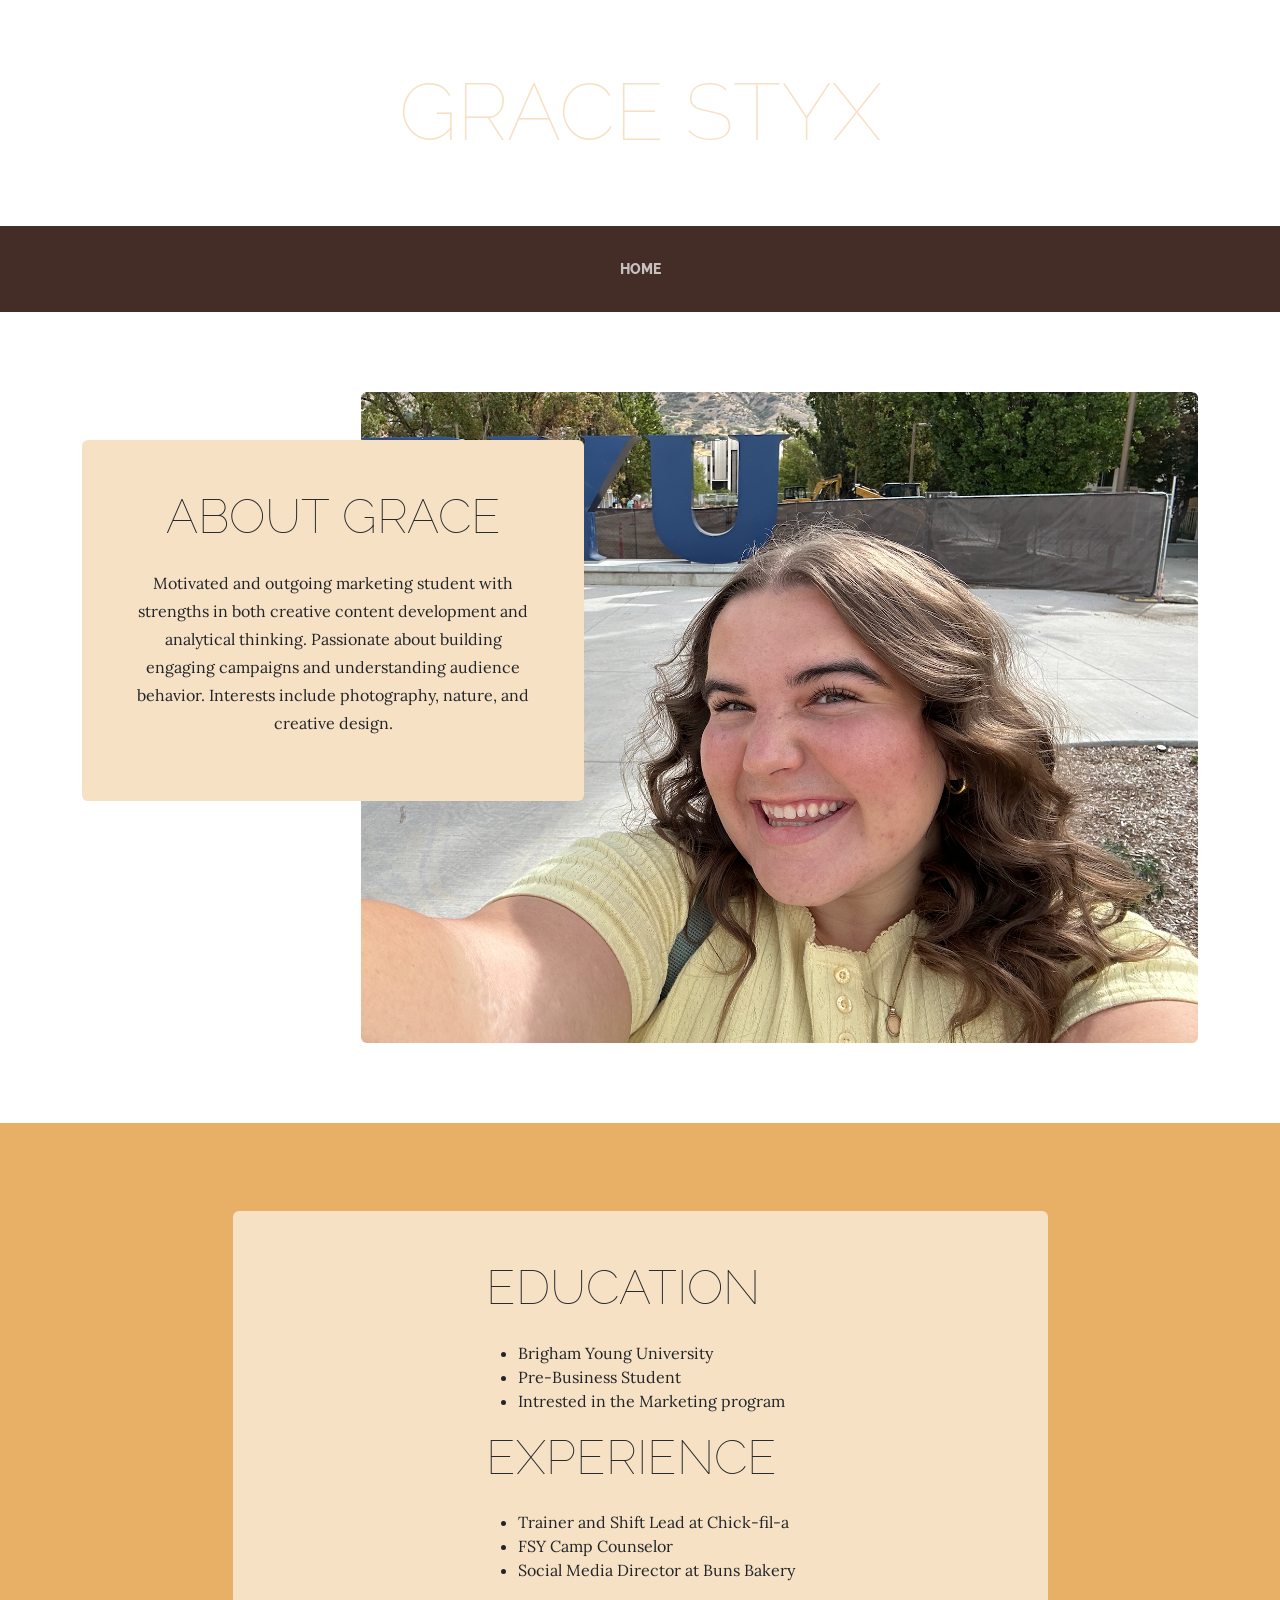
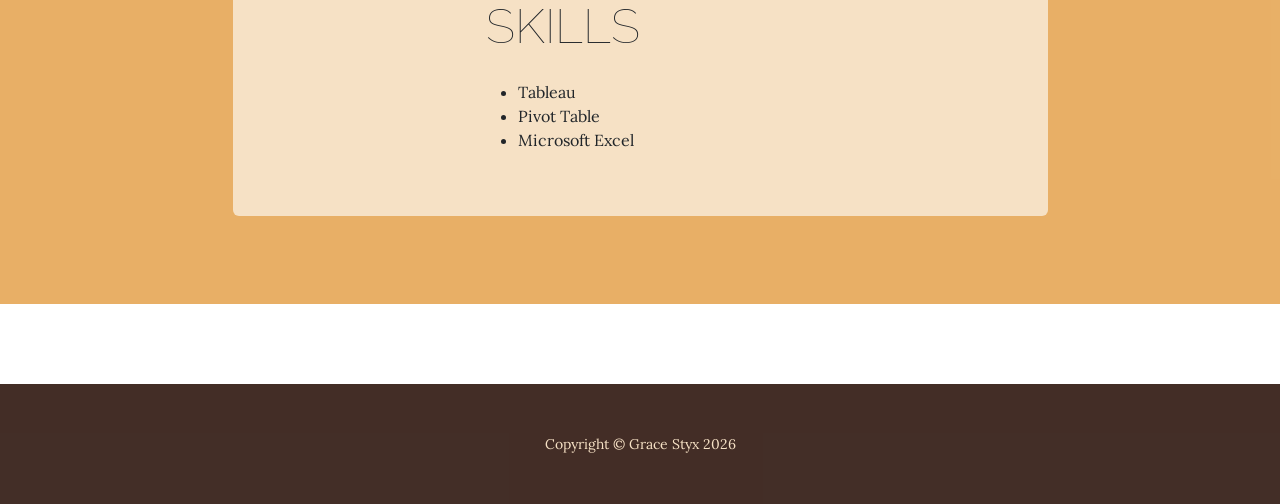
<file: index.html>
<!DOCTYPE html>
<html lang="en">
    <head>
        <meta charset="utf-8" />
        <meta name="viewport" content="width=device-width, initial-scale=1, shrink-to-fit=no" />
        <meta name="description" content="" />
        <meta name="author" content="" />
        <title>Grace Styx </title>
        <link rel="icon" type="image/x-icon" href="assets/favicon.ico" />
        <!-- Google fonts-->
        <link href="https://fonts.googleapis.com/css?family=Raleway:100,100i,200,200i,300,300i,400,400i,500,500i,600,600i,700,700i,800,800i,900,900i" rel="stylesheet" />
        <link href="https://fonts.googleapis.com/css?family=Lora:400,400i,700,700i" rel="stylesheet" />
        <!-- Core theme CSS (includes Bootstrap)-->
        <link href="css/styles.css" rel="stylesheet" />
    </head>
    <body>
        <header>
            <h1 class="site-heading text-center text-faded d-none d-lg-block">
                <span class="site-heading-lower">Grace Styx</span>
            </h1>
        </header>
        <!-- Navigation-->
        <nav class="navbar navbar-expand-lg navbar-dark py-lg-4" id="mainNav">
            <div class="container">
                <a class="navbar-brand text-uppercase fw-bold d-lg-none" href="index.html">Grace Styx</a>
                <button class="navbar-toggler" type="button" data-bs-toggle="collapse" data-bs-target="#navbarSupportedContent" aria-controls="navbarSupportedContent" aria-expanded="false" aria-label="Toggle navigation"><span class="navbar-toggler-icon"></span></button>
                <div class="collapse navbar-collapse" id="navbarSupportedContent">
                    <ul class="navbar-nav mx-auto">
                        <li class="nav-item px-lg-4"><a class="nav-link text-uppercase" href="index.html">Home</a></li>
                        <!-- =<li class="nav-item px-lg-4"><a class="nav-link text-uppercase" href="about.html">About</a></li> -->
                        <!-- <li class="nav-item px-lg-4"><a class="nav-link text-uppercase" href="products.html">Products</a></li> -->
                        <!-- <li class="nav-item px-lg-4"><a class="nav-link text-uppercase" href="store.html">Store</a></li> -->
                    </ul>
                </div>
            </div>
        </nav>
        <section class="page-section clearfix">
            <div class="container">
                <div class="intro">
                    <img class="intro-img img-fluid mb-3 mb-lg-0 rounded" src="assets/img/intro.jpg" alt="..." />
                    <div class="intro-text left-0 text-center bg-faded p-5 rounded">
                        <h2 class="section-heading mb-4">
                        
                            <span class="section-heading-lower">About Grace</span>
                        </h2>
                        <p class="mb-3">Motivated and outgoing marketing student with strengths in both creative content development and analytical thinking. Passionate about building engaging campaigns and understanding audience behavior. Interests include photography, nature, and creative design.</p>
                        
                    </div>
                </div>
            </div>
        </section>
        <section class="page-section cta">
            <div class="container">
                <div class="row">
                    <div class="col-xl-9 mx-auto">
                        <div class="cta-inner bg-faded text-center rounded">
                            <div style="display: inline-block; text-align: left;">
                            <h2 class="section-heading mb-4">
                            
                                <span class="section-heading-lower">Education</span>
                            </h2>
                            <ul style="display: inline-block; text-align: left;">
                            
                                    <li>Brigham Young University</li>
                                    <li>Pre-Business Student</li>
                                    <li>Intrested in the Marketing program </li>
                            </ul>
                            <h2 class="section-heading mb-4">
                            
                                <span class="section-heading-lower">Experience</span>
                            </h2>
                            <ul style="display: inline-block; text-align: left;">
                                <li>Trainer and Shift Lead at Chick-fil-a</li>
                                <li>FSY Camp Counselor</li>
                                <li>Social Media Director at Buns Bakery</li>

                            </ul>
                            <h2 class="section-heading mb-4">
                            
                                <span class="section-heading-lower">Skills</span>
                            </h2>
                            <ul style="display: inline-block; text-align: left;">
                                <li>Tableau</li>
                                <li>Pivot Table</li>
                                <li>Microsoft Excel</li>
                            </ul>
                            </div>
                        </div>
                    </div>
                </div>
            </div>
        </section>
        <footer class="footer text-faded text-center py-5">
            <div class="container"><p class="m-0 small">Copyright &copy; Grace Styx 2026</p></div>
        </footer>
        <!-- Bootstrap core JS-->
        <script src="https://cdn.jsdelivr.net/npm/bootstrap@5.2.3/dist/js/bootstrap.bundle.min.js"></script>
        <!-- Core theme JS-->
        <script src="js/scripts.js"></script>
    </body>
</html>
</file>
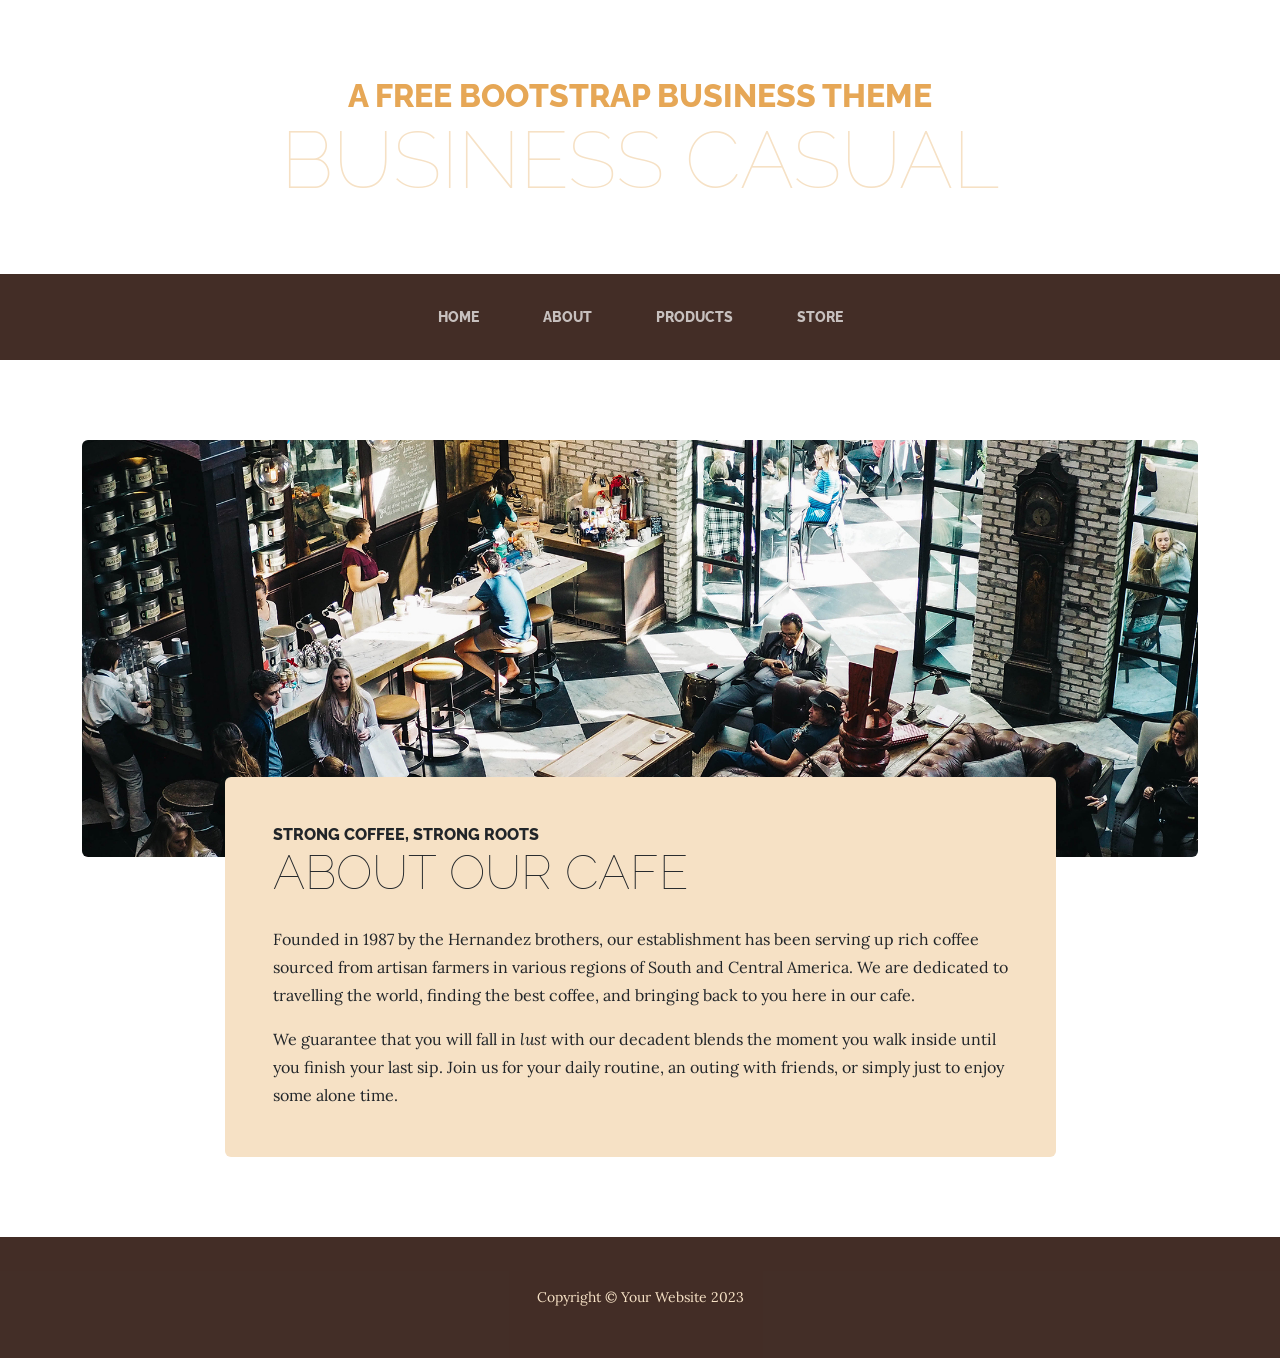
<file: about.html>
<!DOCTYPE html>
<html lang="en">
    <head>
        <meta charset="utf-8" />
        <meta name="viewport" content="width=device-width, initial-scale=1, shrink-to-fit=no" />
        <meta name="description" content="" />
        <meta name="author" content="" />
        <title>Business Casual - Start Bootstrap Theme</title>
        <link rel="icon" type="image/x-icon" href="assets/favicon.ico" />
        <!-- Google fonts-->
        <link href="https://fonts.googleapis.com/css?family=Raleway:100,100i,200,200i,300,300i,400,400i,500,500i,600,600i,700,700i,800,800i,900,900i" rel="stylesheet" />
        <link href="https://fonts.googleapis.com/css?family=Lora:400,400i,700,700i" rel="stylesheet" />
        <!-- Core theme CSS (includes Bootstrap)-->
        <link href="css/styles.css" rel="stylesheet" />
    </head>
    <body>
        <header>
            <h1 class="site-heading text-center text-faded d-none d-lg-block">
                <span class="site-heading-upper text-primary mb-3">A Free Bootstrap Business Theme</span>
                <span class="site-heading-lower">Business Casual</span>
            </h1>
        </header>
        <!-- Navigation-->
        <nav class="navbar navbar-expand-lg navbar-dark py-lg-4" id="mainNav">
            <div class="container">
                <a class="navbar-brand text-uppercase fw-bold d-lg-none" href="index.html">Start Bootstrap</a>
                <button class="navbar-toggler" type="button" data-bs-toggle="collapse" data-bs-target="#navbarSupportedContent" aria-controls="navbarSupportedContent" aria-expanded="false" aria-label="Toggle navigation"><span class="navbar-toggler-icon"></span></button>
                <div class="collapse navbar-collapse" id="navbarSupportedContent">
                    <ul class="navbar-nav mx-auto">
                        <li class="nav-item px-lg-4"><a class="nav-link text-uppercase" href="index.html">Home</a></li>
                        <li class="nav-item px-lg-4"><a class="nav-link text-uppercase" href="about.html">About</a></li>
                        <li class="nav-item px-lg-4"><a class="nav-link text-uppercase" href="products.html">Products</a></li>
                        <li class="nav-item px-lg-4"><a class="nav-link text-uppercase" href="store.html">Store</a></li>
                    </ul>
                </div>
            </div>
        </nav>
        <section class="page-section about-heading">
            <div class="container">
                <img class="img-fluid rounded about-heading-img mb-3 mb-lg-0" src="assets/img/about.jpg" alt="..." />
                <div class="about-heading-content">
                    <div class="row">
                        <div class="col-xl-9 col-lg-10 mx-auto">
                            <div class="bg-faded rounded p-5">
                                <h2 class="section-heading mb-4">
                                    <span class="section-heading-upper">Strong Coffee, Strong Roots</span>
                                    <span class="section-heading-lower">About Our Cafe</span>
                                </h2>
                                <p>Founded in 1987 by the Hernandez brothers, our establishment has been serving up rich coffee sourced from artisan farmers in various regions of South and Central America. We are dedicated to travelling the world, finding the best coffee, and bringing back to you here in our cafe.</p>
                                <p class="mb-0">
                                    We guarantee that you will fall in
                                    <em>lust</em>
                                    with our decadent blends the moment you walk inside until you finish your last sip. Join us for your daily routine, an outing with friends, or simply just to enjoy some alone time.
                                </p>
                            </div>
                        </div>
                    </div>
                </div>
            </div>
        </section>
        <footer class="footer text-faded text-center py-5">
            <div class="container"><p class="m-0 small">Copyright &copy; Your Website 2023</p></div>
        </footer>
        <!-- Bootstrap core JS-->
        <script src="https://cdn.jsdelivr.net/npm/bootstrap@5.2.3/dist/js/bootstrap.bundle.min.js"></script>
        <!-- Core theme JS-->
        <script src="js/scripts.js"></script>
    </body>
</html>
</file>
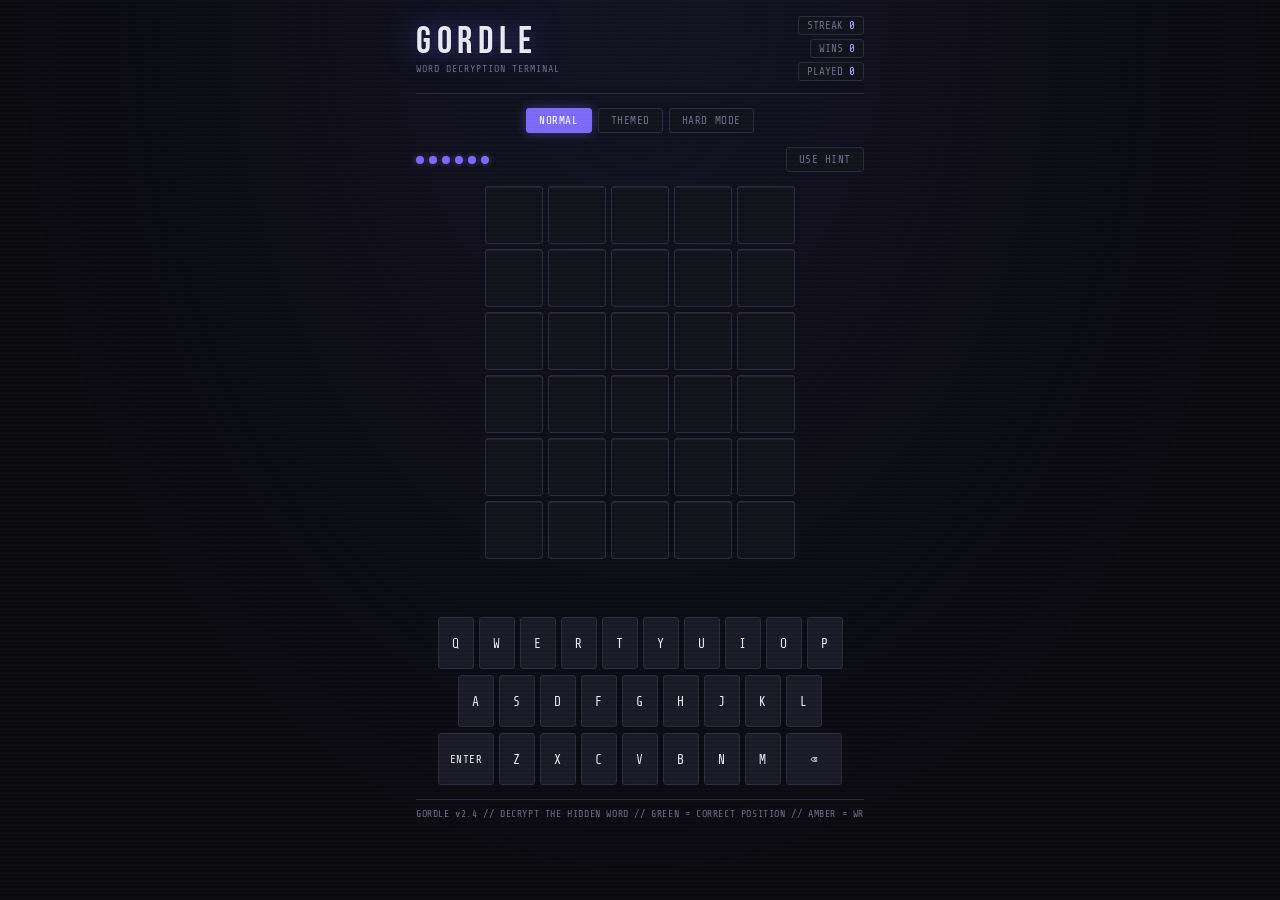
<file: ai.html>
<!DOCTYPE html>
<html lang="en">
<head>
<meta charset="UTF-8">
<meta name="viewport" content="width=device-width, initial-scale=1.0">
<title>GORDLE — Word Game</title>
<link href="https://fonts.googleapis.com/css2?family=Share+Tech+Mono&family=Bebas+Neue&family=Inter:wght@400;500&display=swap" rel="stylesheet">
<style>
  *, *::before, *::after { box-sizing: border-box; margin: 0; padding: 0; }

  :root {
    --bg: #0a0a0f;
    --surface: #12121a;
    --surface2: #1a1a26;
    --border: #2a2a3e;
    --border2: #3a3a5e;
    --text: #e8e8f0;
    --muted: #6a6a8a;
    --accent: #7c6af7;
    --accent2: #a89cff;
    --green: #3ddc84;
    --green-dim: #1a4a2e;
    --amber: #f5a623;
    --amber-dim: #3d2a0a;
    --absent: #2a2a3e;
    --absent-text: #5a5a7a;
    --scanline: rgba(255,255,255,0.015);
    --glow: 0 0 20px rgba(124,106,247,0.3);
  }

  html, body {
    height: 100%;
    background: var(--bg);
    color: var(--text);
    font-family: 'Share Tech Mono', monospace;
    overflow-x: hidden;
  }

  body::before {
    content: '';
    position: fixed;
    inset: 0;
    background: repeating-linear-gradient(
      0deg,
      transparent,
      transparent 2px,
      var(--scanline) 2px,
      var(--scanline) 4px
    );
    pointer-events: none;
    z-index: 1000;
  }

  body::after {
    content: '';
    position: fixed;
    inset: 0;
    background: radial-gradient(ellipse at 50% 0%, rgba(124,106,247,0.08) 0%, transparent 70%);
    pointer-events: none;
    z-index: 0;
  }

  #app {
    max-width: 480px;
    margin: 0 auto;
    padding: 0 16px 32px;
    min-height: 100vh;
    display: flex;
    flex-direction: column;
    align-items: center;
    gap: 14px;
    position: relative;
    z-index: 1;
  }

  #header {
    width: 100%;
    padding: 16px 0 12px;
    border-bottom: 1px solid var(--border);
    display: flex;
    align-items: center;
    justify-content: space-between;
    position: relative;
  }

  #title {
    font-family: 'Bebas Neue', sans-serif;
    font-size: 38px;
    letter-spacing: 0.15em;
    color: var(--text);
    text-shadow: 0 0 30px rgba(124,106,247,0.6), 0 0 60px rgba(124,106,247,0.2);
    line-height: 1;
  }

  #title span { color: var(--accent2); }

  #header-right {
    display: flex;
    flex-direction: column;
    align-items: flex-end;
    gap: 4px;
  }

  .stat-pill {
    font-size: 11px;
    color: var(--muted);
    background: var(--surface);
    border: 1px solid var(--border);
    border-radius: 3px;
    padding: 2px 8px;
  }
  .stat-pill b { color: var(--accent2); font-weight: 400; }

  #mode-bar {
    width: 100%;
    display: flex;
    gap: 6px;
    justify-content: center;
  }

  .mode-btn {
    font-family: 'Share Tech Mono', monospace;
    font-size: 11px;
    padding: 5px 12px;
    background: var(--surface);
    border: 1px solid var(--border);
    color: var(--muted);
    cursor: pointer;
    border-radius: 3px;
    transition: all 0.15s;
    letter-spacing: 0.05em;
  }
  .mode-btn:hover { border-color: var(--border2); color: var(--text); }
  .mode-btn.active {
    background: var(--accent);
    border-color: var(--accent);
    color: #fff;
    box-shadow: 0 0 12px rgba(124,106,247,0.4);
  }

  #theme-line {
    font-size: 11px;
    color: var(--muted);
    letter-spacing: 0.08em;
    text-transform: uppercase;
    border: 1px dashed var(--border);
    border-radius: 3px;
    padding: 5px 14px;
    width: 100%;
    text-align: center;
    display: none;
  }
  #theme-line.show { display: block; }
  #theme-line span { color: var(--accent2); }

  #board {
    display: grid;
    grid-template-rows: repeat(6, 58px);
    gap: 5px;
  }

  .row {
    display: grid;
    grid-template-columns: repeat(5, 58px);
    gap: 5px;
  }

  .tile {
    width: 58px;
    height: 58px;
    border: 1px solid var(--border);
    border-radius: 3px;
    display: flex;
    align-items: center;
    justify-content: center;
    font-family: 'Bebas Neue', sans-serif;
    font-size: 28px;
    letter-spacing: 0.05em;
    color: var(--text);
    background: var(--surface);
    position: relative;
    transition: border-color 0.1s;
  }

  .tile::before {
    content: '';
    position: absolute;
    top: 0; left: 0; right: 0;
    height: 1px;
    background: rgba(255,255,255,0.06);
    border-radius: 2px 2px 0 0;
  }

  .tile.filled { border-color: var(--border2); animation: pop 0.1s ease; }

  .tile.correct {
    background: var(--green-dim);
    border-color: var(--green);
    color: var(--green);
    box-shadow: 0 0 14px rgba(61,220,132,0.25), inset 0 0 14px rgba(61,220,132,0.05);
  }

  .tile.present {
    background: var(--amber-dim);
    border-color: var(--amber);
    color: var(--amber);
    box-shadow: 0 0 14px rgba(245,166,35,0.25), inset 0 0 14px rgba(245,166,35,0.05);
  }

  .tile.absent {
    background: var(--absent);
    border-color: var(--border);
    color: var(--absent-text);
  }

  .tile.reveal { animation: flip 0.5s ease forwards; }

  @keyframes pop {
    0% { transform: scale(1); }
    50% { transform: scale(1.14); }
    100% { transform: scale(1); }
  }

  @keyframes flip {
    0% { transform: rotateX(0deg) scale(1); }
    50% { transform: rotateX(-90deg) scale(0.95); }
    100% { transform: rotateX(0deg) scale(1); }
  }

  @keyframes shake {
    0%, 100% { transform: translateX(0); }
    20%, 60% { transform: translateX(-7px); }
    40%, 80% { transform: translateX(7px); }
  }

  @keyframes bounce-win {
    0%, 100% { transform: translateY(0); }
    30% { transform: translateY(-14px); }
    60% { transform: translateY(-6px); }
  }

  .row.shake { animation: shake 0.4s ease; }
  .tile.bounce { animation: bounce-win 0.6s ease; }

  #message-wrap {
    min-height: 30px;
    width: 100%;
    display: flex;
    justify-content: center;
  }

  #message {
    font-size: 12px;
    letter-spacing: 0.12em;
    text-transform: uppercase;
    color: var(--accent2);
    background: var(--surface2);
    border: 1px solid var(--accent);
    border-radius: 3px;
    padding: 5px 16px;
    opacity: 0;
    transition: opacity 0.25s;
    box-shadow: 0 0 12px rgba(124,106,247,0.2);
  }

  #message.visible { opacity: 1; }
  #message.error {
    color: #ff6b6b;
    border-color: #ff6b6b;
    box-shadow: 0 0 12px rgba(255,107,107,0.2);
  }

  #keyboard {
    display: flex;
    flex-direction: column;
    gap: 6px;
    width: 100%;
  }

  .kb-row {
    display: flex;
    justify-content: center;
    gap: 5px;
  }

  .key {
    height: 52px;
    min-width: 36px;
    padding: 0 5px;
    background: var(--surface2);
    border: 1px solid var(--border);
    color: var(--text);
    font-family: 'Share Tech Mono', monospace;
    font-size: 13px;
    cursor: pointer;
    border-radius: 3px;
    display: flex;
    align-items: center;
    justify-content: center;
    transition: background 0.15s, border-color 0.15s, color 0.15s, box-shadow 0.15s;
    user-select: none;
    letter-spacing: 0.03em;
  }

  .key:hover:not(.correct):not(.present):not(.absent) {
    border-color: var(--border2);
    background: var(--surface);
  }

  .key:active { transform: scale(0.94); }
  .key.wide { min-width: 56px; font-size: 11px; letter-spacing: 0.04em; }

  .key.correct {
    background: var(--green-dim);
    border-color: var(--green);
    color: var(--green);
    box-shadow: 0 0 8px rgba(61,220,132,0.2);
  }

  .key.present {
    background: var(--amber-dim);
    border-color: var(--amber);
    color: var(--amber);
    box-shadow: 0 0 8px rgba(245,166,35,0.2);
  }

  .key.absent {
    background: var(--absent);
    border-color: var(--border);
    color: var(--absent-text);
  }

  #end-panel {
    display: none;
    flex-direction: column;
    align-items: center;
    gap: 10px;
    width: 100%;
    background: var(--surface);
    border: 1px solid var(--border2);
    border-radius: 5px;
    padding: 18px 20px;
    box-shadow: var(--glow);
  }

  #end-panel.show { display: flex; }

  #end-title {
    font-family: 'Bebas Neue', sans-serif;
    font-size: 26px;
    letter-spacing: 0.15em;
    color: var(--accent2);
    text-shadow: 0 0 20px rgba(124,106,247,0.5);
  }

  #end-word {
    font-size: 12px;
    color: var(--muted);
    letter-spacing: 0.1em;
    text-transform: uppercase;
  }
  #end-word b { color: var(--text); font-weight: 400; }

  #end-def {
    font-size: 12px;
    color: var(--muted);
    text-align: center;
    line-height: 1.6;
    border-left: 2px solid var(--accent);
    padding-left: 10px;
    max-width: 340px;
  }

  #end-stats { display: flex; gap: 16px; }

  .end-stat {
    display: flex;
    flex-direction: column;
    align-items: center;
    gap: 2px;
    background: var(--surface2);
    border: 1px solid var(--border);
    border-radius: 3px;
    padding: 8px 14px;
  }

  .end-stat-n {
    font-family: 'Bebas Neue', sans-serif;
    font-size: 26px;
    color: var(--accent2);
    line-height: 1;
  }

  .end-stat-l {
    font-size: 10px;
    color: var(--muted);
    letter-spacing: 0.08em;
    text-transform: uppercase;
  }

  #new-game-btn {
    font-family: 'Share Tech Mono', monospace;
    font-size: 13px;
    letter-spacing: 0.1em;
    padding: 10px 28px;
    background: var(--accent);
    border: none;
    color: #fff;
    cursor: pointer;
    border-radius: 3px;
    box-shadow: 0 0 16px rgba(124,106,247,0.4);
    transition: all 0.15s;
  }

  #new-game-btn:hover {
    background: var(--accent2);
    box-shadow: 0 0 22px rgba(124,106,247,0.6);
  }

  #lives-bar { display: flex; gap: 5px; align-items: center; }

  .life-dot {
    width: 8px; height: 8px;
    border-radius: 50%;
    background: var(--accent);
    box-shadow: 0 0 6px rgba(124,106,247,0.5);
    transition: all 0.3s;
  }
  .life-dot.used { background: var(--absent); box-shadow: none; }

  #hint-btn {
    font-family: 'Share Tech Mono', monospace;
    font-size: 11px;
    padding: 5px 12px;
    background: var(--surface);
    border: 1px solid var(--border);
    color: var(--muted);
    cursor: pointer;
    border-radius: 3px;
    transition: all 0.15s;
    letter-spacing: 0.05em;
  }
  #hint-btn:hover { border-color: var(--amber); color: var(--amber); }
  #hint-btn.used { opacity: 0.4; cursor: not-allowed; }

  #ticker {
    font-size: 10px;
    color: var(--muted);
    letter-spacing: 0.06em;
    width: 100%;
    white-space: nowrap;
    overflow: hidden;
    border-top: 1px solid var(--border);
    padding-top: 8px;
  }

  #ticker-inner { display: inline-block; animation: scroll 22s linear infinite; }

  @keyframes scroll {
    0% { transform: translateX(100%); }
    100% { transform: translateX(-100%); }
  }
</style>
</head>
<body>
<div id="app">

  <div id="header">
    <div>
      <div id="title">GORDLE</div>
      <div style="font-size:10px;color:var(--muted);letter-spacing:0.1em;margin-top:2px;">WORD DECRYPTION TERMINAL</div>
    </div>
    <div id="header-right">
      <div class="stat-pill">STREAK <b id="streak-val">0</b></div>
      <div class="stat-pill">WINS <b id="wins-val">0</b></div>
      <div class="stat-pill">PLAYED <b id="played-val">0</b></div>
    </div>
  </div>

  <div id="mode-bar">
    <button class="mode-btn active" onclick="setMode('normal')">NORMAL</button>
    <button class="mode-btn" onclick="setMode('themed')">THEMED</button>
    <button class="mode-btn" onclick="setMode('hard')">HARD MODE</button>
  </div>

  <div id="theme-line"></div>

  <div style="display:flex;justify-content:space-between;align-items:center;width:100%;">
    <div id="lives-bar"></div>
    <button id="hint-btn" onclick="useHint()">USE HINT</button>
  </div>

  <div id="board"></div>

  <div id="message-wrap"><div id="message"></div></div>

  <div id="end-panel">
    <div id="end-title"></div>
    <div id="end-word"></div>
    <div id="end-def"></div>
    <div id="end-stats">
      <div class="end-stat"><div class="end-stat-n" id="es-streak">0</div><div class="end-stat-l">Streak</div></div>
      <div class="end-stat"><div class="end-stat-n" id="es-wins">0</div><div class="end-stat-l">Wins</div></div>
      <div class="end-stat"><div class="end-stat-n" id="es-played">0</div><div class="end-stat-l">Played</div></div>
    </div>
    <button id="new-game-btn" onclick="newGame()">[ NEW WORD ]</button>
  </div>

  <div id="keyboard"></div>

  <div id="ticker">
    <div id="ticker-inner">GORDLE v2.4 // DECRYPT THE HIDDEN WORD // GREEN = CORRECT POSITION // AMBER = WRONG POSITION // GRAY = NOT IN WORD // GOOD LUCK, AGENT //</div>
  </div>

</div>

<script>
const WORDS = {
  normal: [
    "CRANE","SLATE","AUDIO","STARE","AROSE","LEAST","SNARE","TRAIL","GROAN","PLANT",
    "BOUND","CRAVE","DRAFT","FLAME","GRANT","HALVE","IVORY","JOLTS","KNAVE","LANCE",
    "MANOR","NOVEL","OAKEN","PRIDE","QUART","RAVEN","SWAMP","THORN","USURP","VALVE",
    "WALTZ","YACHT","ZONAL","BLAZE","CHESS","DERBY","EXULT","FANCY","GAVEL","HAVOC",
    "INDEX","JOUST","KARMA","LOFTY","MISTY","NAIVE","OMEGA","PRANK","QUEST","RIVET",
    "SCOUT","TIMID","ULTRA","VENOM","WRECK","XENON","YEARN","ZILCH","ABBOT","BIRCH",
    "CARGO","DELTA","EVOKE","FLAIR","GRAZE","HELIX","IRONY","KNEEL","LUSTY",
    "MAGIC","OCTET","PLAZA","QUALM","REBUS","SMIRK","TABOO","VIGIL",
    "BRISK","CLOWN","DWELT","EMBER","FJORD",
    "GHOST","HINGE","JOKER","KNACK","LYRIC","MIRTH","NOTCH","OPTIC","PIXEL",
    "QUOTA","RODEO","SWIRL","TRAWL","UNIFY","WINCH","YODEL","ZEBRA",
    "ABHOR","BATCH","CLOCK","DRAIN","EPOCH","FLUTE","GRIND","HOIST","IDEAL","JELLY"
  ],
  themed: [
    {theme:"OUTER SPACE", words:["ORBIT","COMET","LUNAR","SOLAR","PROBE","ROVER","LIGHT","NOVA","VOIDS","OZONE"]},
    {theme:"THE OCEAN",   words:["CORAL","WAVES","BRINE","TIDAL","SHOAL","DEPTH","GALES","BUOYS","SQUID","ALGAE"]},
    {theme:"ANCIENT ROME",words:["FORUM","CURIA","SLAVE","SWORD","EAGLE","TITAN","PAGAN","MURAL","ALTAR","SPEAR"]},
    {theme:"TECH / CYBER",words:["PIXEL","LOGIC","VIRUS","CACHE","PROXY","DEBUG","TOKEN","ARRAY","QUERY","STACK"]},
    {theme:"THE WILD WEST",words:["RANCH","RODEO","GRITS","LASSO","BRAND","SPURS","POSSE","TRAIL","COYOT","BANJO"]},
  ]
};

const DEFS = {
  CRANE:"A large wading bird — or to stretch your neck to see something.",
  SLATE:"Fine-grained rock used for writing, or a clean, blank record.",
  ORBIT:"The curved path one object takes around another in space.",
  PIXEL:"The smallest single unit of a digital image or display.",
  LOGIC:"Reasoning carried out according to strict, valid principles.",
  VIRUS:"An infective microscopic agent that replicates inside living cells.",
  CACHE:"A hidden or inaccessible store of things kept for later use.",
  PROXY:"A person or agent authorized to act on behalf of another.",
  CORAL:"A hard stony substance secreted by colonies of marine polyps.",
  WAVES:"Long ridges of water rolling toward and onto the shore.",
  FORUM:"A public meeting place or medium for open discussion.",
  COMET:"A small icy body that grows a luminous tail near the sun.",
  SOLAR:"Of or relating to the sun.",
  PROBE:"A spacecraft sent to explore space beyond Earth's orbit.",
  GRIND:"To reduce something to small particles by crushing.",
  HOIST:"To raise something by means of ropes and pulleys.",
  EPOCH:"A distinct period of time marked by notable events.",
  FLUTE:"A high-pitched woodwind instrument played by blowing across a hole.",
  ABHOR:"To regard something with disgust and hatred.",
  GHOST:"An apparition or spirit of a dead person.",
  FJORD:"A long narrow sea inlet between tall cliffs.",
  EMBER:"A small piece of burning coal or wood in a dying fire.",
  JOKER:"A person who tells jokes, or the wild card in a deck.",
  ZEBRA:"An African wild horse with black-and-white stripes.",
  YODEL:"To sing with rapid alternation between chest and head voice.",
};

const KB = [
  ['Q','W','E','R','T','Y','U','I','O','P'],
  ['A','S','D','F','G','H','J','K','L'],
  ['ENTER','Z','X','C','V','B','N','M','⌫']
];

let S = {
  word:'', guesses:[], current:'', gameOver:false,
  mode:'normal', themeHint:'', hintUsed:false,
  stats:{streak:0,wins:0,played:0},
  hardConstraints:[]
};

function init() {
  const saved = localStorage.getItem('gordle_stats');
  if (saved) try { S.stats = JSON.parse(saved); } catch(e){}
  buildKeyboard();
  newGame();
}

function setMode(m) {
  S.mode = m;
  document.querySelectorAll('.mode-btn').forEach((b,i) => {
    b.classList.toggle('active', ['normal','themed','hard'][i] === m);
  });
  newGame();
}

function pickWord() {
  if (S.mode === 'themed') {
    const pack = WORDS.themed[Math.floor(Math.random() * WORDS.themed.length)];
    S.themeHint = pack.theme;
    return pack.words[Math.floor(Math.random() * pack.words.length)].toUpperCase();
  }
  S.themeHint = '';
  return WORDS.normal[Math.floor(Math.random() * WORDS.normal.length)];
}

function newGame() {
  S.word = pickWord();
  S.guesses = []; S.current = ''; S.gameOver = false;
  S.hintUsed = false; S.hardConstraints = [];
  buildBoard(); buildLives(); resetKB(); hideEnd(); clearMsg();
  const tl = document.getElementById('theme-line');
  if (S.mode === 'themed') {
    tl.innerHTML = `THEME: <span>${S.themeHint}</span>`;
    tl.classList.add('show');
  } else { tl.classList.remove('show'); }
  document.getElementById('hint-btn').classList.remove('used');
  updateStats();
}

function buildBoard() {
  const board = document.getElementById('board');
  board.innerHTML = '';
  for (let r = 0; r < 6; r++) {
    const row = document.createElement('div');
    row.className = 'row'; row.id = `row-${r}`;
    for (let c = 0; c < 5; c++) {
      const t = document.createElement('div');
      t.className = 'tile'; t.id = `tile-${r}-${c}`;
      row.appendChild(t);
    }
    board.appendChild(row);
  }
}

function buildLives() {
  const bar = document.getElementById('lives-bar');
  bar.innerHTML = '';
  for (let i = 0; i < 6; i++) {
    const d = document.createElement('div');
    d.className = 'life-dot'; d.id = `dot-${i}`;
    bar.appendChild(d);
  }
}

function buildKeyboard() {
  const kb = document.getElementById('keyboard');
  kb.innerHTML = '';
  KB.forEach(row => {
    const div = document.createElement('div');
    div.className = 'kb-row';
    row.forEach(k => {
      const btn = document.createElement('button');
      btn.className = 'key' + (k==='ENTER'||k==='⌫'?' wide':'');
      btn.textContent = k; btn.id = `key-${k}`;
      btn.addEventListener('click', () => handleKey(k));
      div.appendChild(btn);
    });
    kb.appendChild(div);
  });
}

function resetKB() {
  document.querySelectorAll('.key').forEach(k => {
    k.className = 'key' + (k.textContent==='ENTER'||k.textContent==='⌫'?' wide':'');
  });
}

function handleKey(k) {
  if (S.gameOver) return;
  if (k==='⌫'||k==='Backspace') {
    if (S.current.length > 0) { S.current = S.current.slice(0,-1); updateRow(); }
  } else if (k==='ENTER'||k==='Enter') {
    submitGuess();
  } else if (/^[A-Za-z]$/.test(k) && S.current.length < 5) {
    S.current += k.toUpperCase(); updateRow();
  }
}

function updateRow() {
  const r = S.guesses.length;
  for (let c = 0; c < 5; c++) {
    const t = document.getElementById(`tile-${r}-${c}`);
    const l = S.current[c] || '';
    t.textContent = l;
    t.className = 'tile' + (l ? ' filled' : '');
  }
}

function submitGuess() {
  const r = S.guesses.length;
  if (S.current.length < 5) {
    showMsg('NOT ENOUGH LETTERS', true);
    shake(r); return;
  }
  if (S.mode === 'hard') {
    for (const c of S.hardConstraints) {
      if (c.type==='correct' && S.current[c.pos]!==c.letter) {
        showMsg(`POSITION ${c.pos+1} MUST BE ${c.letter}`, true); return;
      }
      if (c.type==='present' && !S.current.includes(c.letter)) {
        showMsg(`MUST USE LETTER ${c.letter}`, true); return;
      }
    }
  }
  const guess = S.current;
  S.guesses.push(guess); S.current = '';
  const result = score(guess);
  if (S.mode === 'hard') {
    result.forEach((res,i) => {
      if (res==='correct') S.hardConstraints.push({type:'correct',pos:i,letter:guess[i]});
      else if (res==='present') S.hardConstraints.push({type:'present',letter:guess[i]});
    });
    S.hardConstraints = [...new Map(S.hardConstraints.map(c=>[JSON.stringify(c),c])).values()];
  }
  revealRow(r, guess, result, () => {
    document.getElementById(`dot-${r}`).classList.add('used');
    updateKB(guess, result);
    const won = result.every(x => x==='correct');
    if (won) {
      S.gameOver = true; S.stats.wins++; S.stats.streak++; S.stats.played++;
      saveStats();
      setTimeout(() => { winBounce(r); showEnd(true); }, 300);
    } else if (S.guesses.length >= 6) {
      S.gameOver = true; S.stats.streak = 0; S.stats.played++;
      saveStats();
      setTimeout(() => showEnd(false), 300);
    }
    updateStats();
  });
}

function score(guess) {
  const res = Array(5).fill('absent');
  const wa = S.word.split(''), ga = guess.split(''), used = Array(5).fill(false);
  for (let i = 0; i < 5; i++) {
    if (ga[i]===wa[i]) { res[i]='correct'; used[i]=true; ga[i]=null; }
  }
  for (let i = 0; i < 5; i++) {
    if (res[i]==='correct') continue;
    for (let j = 0; j < 5; j++) {
      if (!used[j] && ga[i]===wa[j]) { res[i]='present'; used[j]=true; break; }
    }
  }
  return res;
}

function revealRow(r, guess, result, cb) {
  for (let c = 0; c < 5; c++) {
    const t = document.getElementById(`tile-${r}-${c}`);
    setTimeout(() => {
      t.classList.add('reveal');
      setTimeout(() => {
        t.classList.remove('reveal');
        t.className = `tile ${result[c]}`;
        t.textContent = guess[c];
      }, 250);
    }, c * 120);
  }
  setTimeout(cb, 5 * 120 + 300);
}

function winBounce(r) {
  for (let c = 0; c < 5; c++) {
    const t = document.getElementById(`tile-${r}-${c}`);
    setTimeout(() => t.classList.add('bounce'), c * 80);
    setTimeout(() => t.classList.remove('bounce'), c * 80 + 600);
  }
}

function updateKB(guess, result) {
  const pri = {correct:3, present:2, absent:1};
  for (let i = 0; i < 5; i++) {
    const key = document.getElementById(`key-${guess[i]}`);
    if (!key) continue;
    const cur = key.className.match(/correct|present|absent/)?.[0] || '';
    if (!cur || pri[result[i]] > pri[cur])
      key.className = `key ${result[i]}` + (key.textContent==='ENTER'||key.textContent==='⌫'?' wide':'');
  }
}

function shake(r) {
  const row = document.getElementById(`row-${r}`);
  row.classList.add('shake');
  setTimeout(() => row.classList.remove('shake'), 400);
}

function useHint() {
  if (S.hintUsed || S.gameOver) return;
  if (S.guesses.length === 0) { showMsg('MAKE A GUESS FIRST', true); return; }
  const letters = [...new Set(S.word.split(''))];
  const known = S.guesses.flatMap(g => g.split('').filter((l,i) => score(g)[i]==='correct' && l===S.word[i]));
  const unknown = letters.filter(l => !known.includes(l));
  const hint = unknown.length > 0 ? unknown[Math.floor(Math.random()*unknown.length)] : letters[0];
  showMsg(`HINT: WORD CONTAINS "${hint}"`, false);
  S.hintUsed = true;
  document.getElementById('hint-btn').classList.add('used');
}

function showMsg(txt, err) {
  const m = document.getElementById('message');
  m.textContent = txt;
  m.className = 'visible' + (err ? ' error' : '');
  clearTimeout(window._mt);
  window._mt = setTimeout(clearMsg, 2400);
}

function clearMsg() { document.getElementById('message').className = ''; }

function showEnd(won) {
  const p = document.getElementById('end-panel');
  p.classList.add('show');
  const titles = won
    ? ['DECRYPTED!','SIGNAL FOUND!','CRACKED IT!','NICE WORK, AGENT!','SOLID READ.','BARELY MADE IT.']
    : ['TRANSMISSION LOST','SIGNAL CORRUPTED','DECRYPTION FAILED'];
  document.getElementById('end-title').textContent = won
    ? titles[Math.min(S.guesses.length-1, titles.length-1)]
    : titles[Math.floor(Math.random()*titles.length)];
  document.getElementById('end-word').innerHTML = `THE WORD WAS: <b>${S.word}</b>`;
  document.getElementById('end-def').textContent = DEFS[S.word] || 'A five-letter word in the English language.';
  document.getElementById('es-streak').textContent = S.stats.streak;
  document.getElementById('es-wins').textContent = S.stats.wins;
  document.getElementById('es-played').textContent = S.stats.played;
}

function hideEnd() { document.getElementById('end-panel').classList.remove('show'); }

function updateStats() {
  document.getElementById('streak-val').textContent = S.stats.streak;
  document.getElementById('wins-val').textContent = S.stats.wins;
  document.getElementById('played-val').textContent = S.stats.played;
}

function saveStats() { localStorage.setItem('gordle_stats', JSON.stringify(S.stats)); }

document.addEventListener('keydown', e => {
  if (e.ctrlKey || e.metaKey || e.altKey) return;
  if (e.key === 'Backspace') handleKey('Backspace');
  else if (e.key === 'Enter') handleKey('Enter');
  else if (/^[a-zA-Z]$/.test(e.key)) handleKey(e.key.toUpperCase());
});

init();
</script>
</body>
</html>
</file>
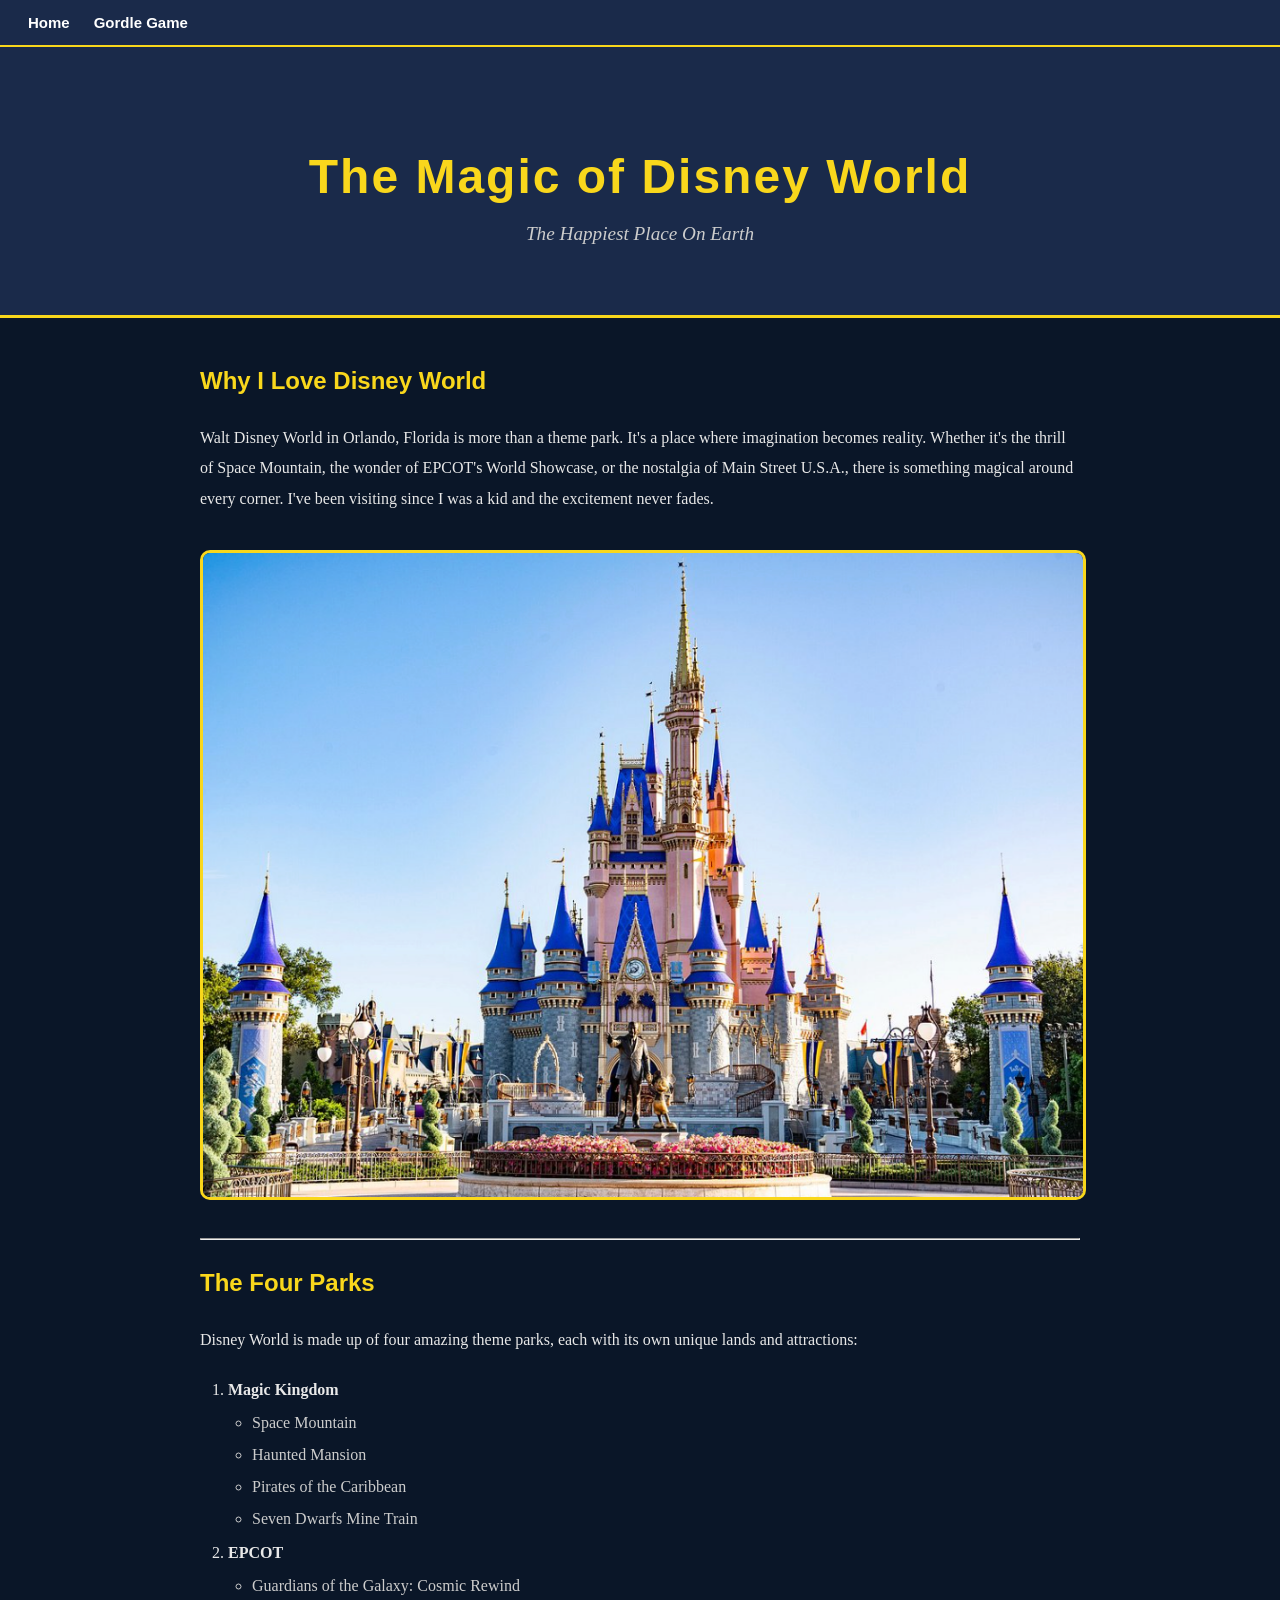
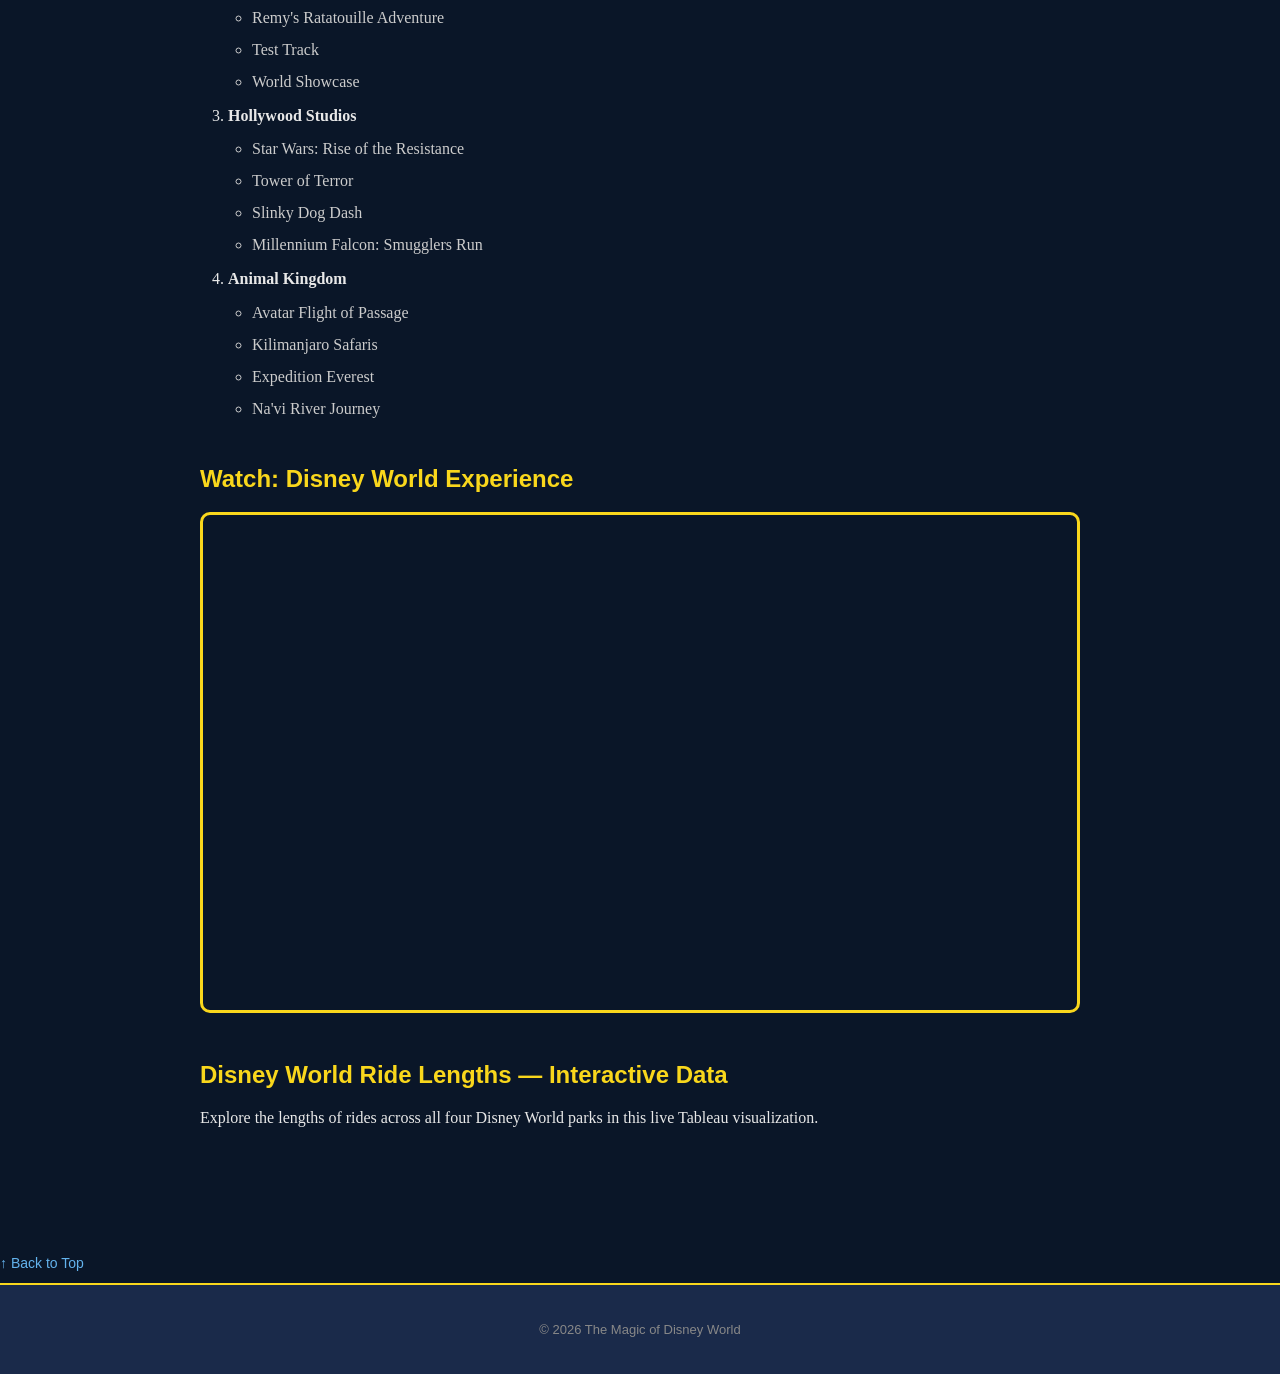
<file: fromScratch.html>
<!DOCTYPE html>
<html lang="en">
<head>
  <meta charset="UTF-8" />
  <meta name="viewport" content="width=device-width, initial-scale=1.0"/>
  <title>The Magic of Disney World</title>
  <link rel="stylesheet" href="css/mystyles.css" />
</head>
<body>

  <!-- NAVIGATION — links back to your professional pages -->
  <nav>
    <a href="index.html">Home</a>
    <a href="ai.html">Gordle Game</a>
  </nav>

  <!-- ON-PAGE ANCHOR: top of page -->
  <a id="top"></a>

  <!-- DIV 1: HERO -->
  <div id="hero">
    <h1>The Magic of Disney World</h1>
    <p>The Happiest Place On Earth</p>
  </div>

  <!-- DIV 2: MAIN CONTENT -->
  <div id="content">

    <h2>Why I Love Disney World</h2>
    <p>
      Walt Disney World in Orlando, Florida is more than a theme park. It's a place where
      imagination becomes reality. Whether it's the thrill of Space Mountain, the wonder of
      EPCOT's World Showcase, or the nostalgia of Main Street U.S.A., there is something
      magical around every corner. I've been visiting since I was a kid and the excitement
      never fades.
    </p>

    <!-- IMAGE (not from Bootstrap) -->
    <img
      src="assets/img/disneycastle.jpg"
      alt="Cinderella Castle at Magic Kingdom, Disney World"
    />

    <hr />

    <h2>The Four Parks</h2>
    <p>Disney World is made up of four amazing theme parks, each with its own unique lands and attractions:</p>

    <ol>
      <li>
        <strong>Magic Kingdom</strong>
        <ul>
          <li>Space Mountain</li>
          <li>Haunted Mansion</li>
          <li>Pirates of the Caribbean</li>
          <li>Seven Dwarfs Mine Train</li>
        </ul>
      </li>
      <li>
        <strong>EPCOT</strong>
        <ul>
          <li>Guardians of the Galaxy: Cosmic Rewind</li>
          <li>Remy's Ratatouille Adventure</li>
          <li>Test Track</li>
          <li>World Showcase</li>
        </ul>
      </li>
      <li>
        <strong>Hollywood Studios</strong>
        <ul>
          <li>Star Wars: Rise of the Resistance</li>
          <li>Tower of Terror</li>
          <li>Slinky Dog Dash</li>
          <li>Millennium Falcon: Smugglers Run</li>
        </ul>
      </li>
      <li>
        <strong>Animal Kingdom</strong>
        <ul>
          <li>Avatar Flight of Passage</li>
          <li>Kilimanjaro Safaris</li>
          <li>Expedition Everest</li>
          <li>Na'vi River Journey</li>
        </ul>
      </li>
    </ol>

   
  </div>
  <div id="media">


    <h2>Watch: Disney World Experience</h2>
    <div class="video-wrap">
      <iframe
        src="https://www.youtube.com/embed/Y5tR4SB12FM"
        title="Disney World YouTube Video"
        allowfullscreen>
      </iframe>
    </div>

    <!-- TABLEAU EMBED (Requirement 4 — live interactive viz) -->
    <h2>Disney World Ride Lengths — Interactive Data</h2>
    <p>Explore the lengths of rides across all four Disney World parks in this live Tableau visualization.</p>

    <div class='tableauPlaceholder' id='viz1776461240285' style='position: relative'>
      <noscript>
        <a href='#'>
          <img alt='Disney World Ride Lengths'
               src='https://public.tableau.com/static/images/Wa/WaltDisneyWorldRideLengths/DisneyWorldRideLengths/1_rss.png'
               style='border: none' />
        </a>
      </noscript>
      <object class='tableauViz' style='display:none;'>
        <param name='host_url' value='https%3A%2F%2Fpublic.tableau.com%2F' />
        <param name='embed_code_version' value='3' />
        <param name='site_root' value='' />
        <param name='name' value='WaltDisneyWorldRideLengths/DisneyWorldRideLengths' />
        <param name='tabs' value='no' />
        <param name='toolbar' value='yes' />
        <param name='static_image' value='https://public.tableau.com/static/images/Wa/WaltDisneyWorldRideLengths/DisneyWorldRideLengths/1.png' />
        <param name='animate_transition' value='yes' />
        <param name='display_static_image' value='yes' />
        <param name='display_spinner' value='yes' />
        <param name='display_overlay' value='yes' />
        <param name='display_count' value='yes' />
        <param name='language' value='en-US' />
      </object>
    </div>
    <script type='text/javascript'>
      var divElement = document.getElementById('viz1776461240285');
      var vizElement = divElement.getElementsByTagName('object')[0];
      if (divElement.offsetWidth > 800) {
        vizElement.style.width = '1000px';
        vizElement.style.height = '827px';
      } else if (divElement.offsetWidth > 500) {
        vizElement.style.width = '1000px';
        vizElement.style.height = '827px';
      } else {
        vizElement.style.width = '100%';
        vizElement.style.height = '1177px';
      }
      var scriptElement = document.createElement('script');
      scriptElement.src = 'https://public.tableau.com/javascripts/api/viz_v1.js';
      vizElement.parentNode.insertBefore(scriptElement, vizElement);
    </script>

  </div>
    <a class="anchor-link" href="#top">&#8593; Back to Top</a>

  <footer>
    <p>&copy; 2026 The Magic of Disney World</p>
  </footer>

</body>
</html>
</file>
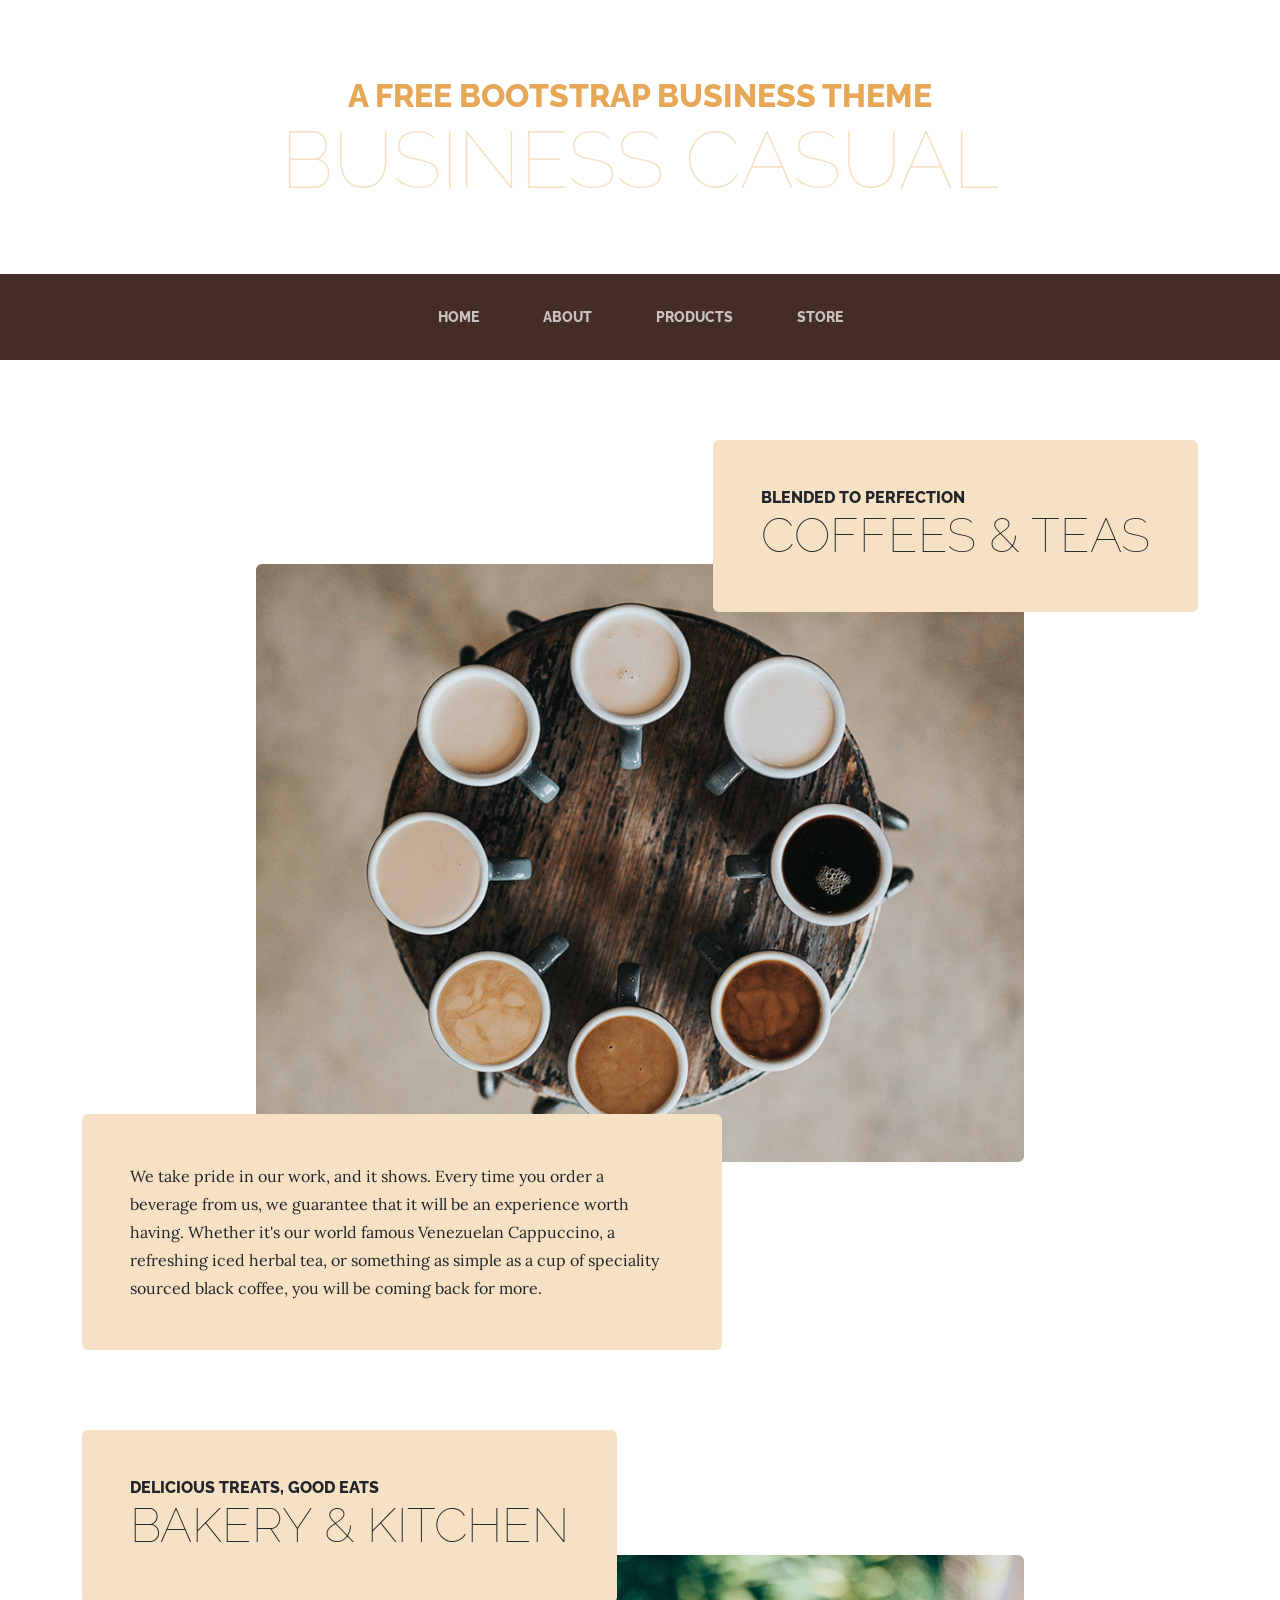
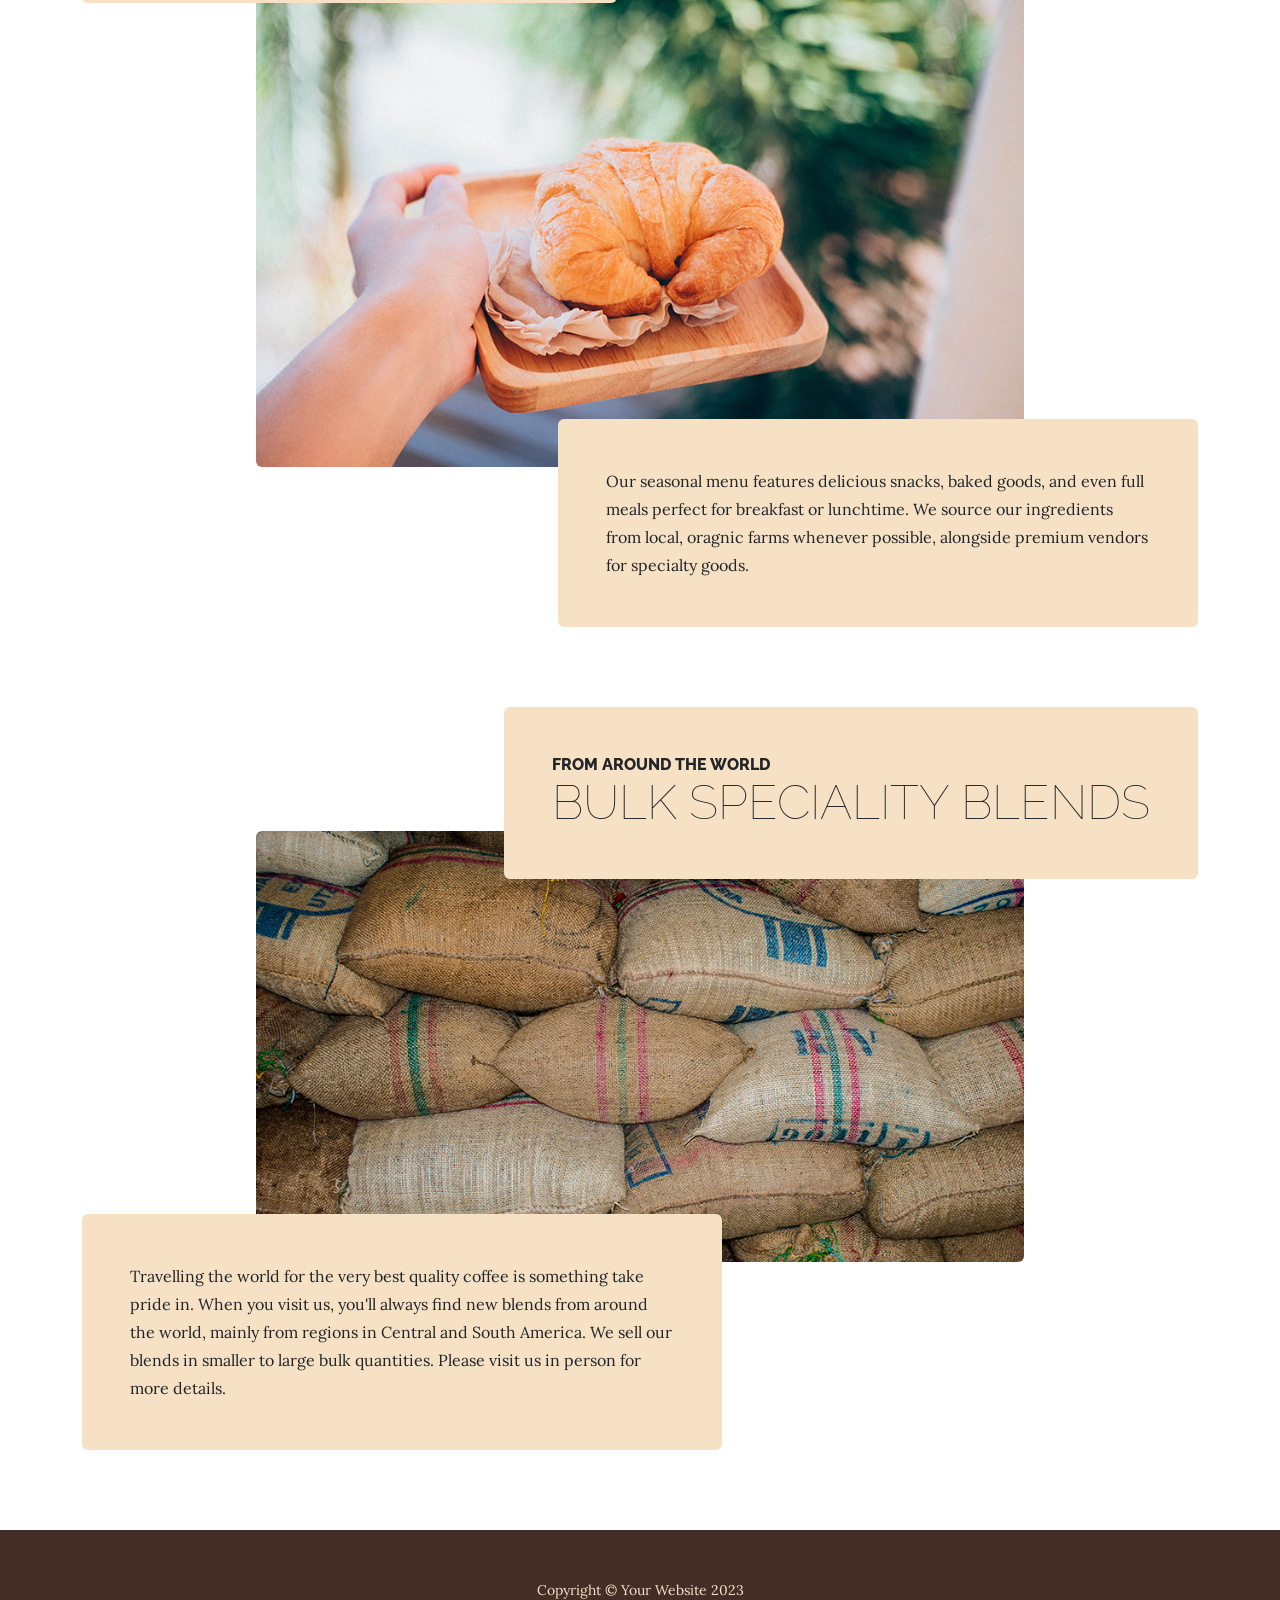
<file: products.html>
<!DOCTYPE html>
<html lang="en">
    <head>
        <meta charset="utf-8" />
        <meta name="viewport" content="width=device-width, initial-scale=1, shrink-to-fit=no" />
        <meta name="description" content="" />
        <meta name="author" content="" />
        <title>Business Casual - Start Bootstrap Theme</title>
        <link rel="icon" type="image/x-icon" href="assets/favicon.ico" />
        <!-- Google fonts-->
        <link href="https://fonts.googleapis.com/css?family=Raleway:100,100i,200,200i,300,300i,400,400i,500,500i,600,600i,700,700i,800,800i,900,900i" rel="stylesheet" />
        <link href="https://fonts.googleapis.com/css?family=Lora:400,400i,700,700i" rel="stylesheet" />
        <!-- Core theme CSS (includes Bootstrap)-->
        <link href="css/styles.css" rel="stylesheet" />
    </head>
    <body>
        <header>
            <h1 class="site-heading text-center text-faded d-none d-lg-block">
                <span class="site-heading-upper text-primary mb-3">A Free Bootstrap Business Theme</span>
                <span class="site-heading-lower">Business Casual</span>
            </h1>
        </header>
        <!-- Navigation-->
        <nav class="navbar navbar-expand-lg navbar-dark py-lg-4" id="mainNav">
            <div class="container">
                <a class="navbar-brand text-uppercase fw-bold d-lg-none" href="index.html">Start Bootstrap</a>
                <button class="navbar-toggler" type="button" data-bs-toggle="collapse" data-bs-target="#navbarSupportedContent" aria-controls="navbarSupportedContent" aria-expanded="false" aria-label="Toggle navigation"><span class="navbar-toggler-icon"></span></button>
                <div class="collapse navbar-collapse" id="navbarSupportedContent">
                    <ul class="navbar-nav mx-auto">
                        <li class="nav-item px-lg-4"><a class="nav-link text-uppercase" href="index.html">Home</a></li>
                        <li class="nav-item px-lg-4"><a class="nav-link text-uppercase" href="about.html">About</a></li>
                        <li class="nav-item px-lg-4"><a class="nav-link text-uppercase" href="products.html">Products</a></li>
                        <li class="nav-item px-lg-4"><a class="nav-link text-uppercase" href="store.html">Store</a></li>
                    </ul>
                </div>
            </div>
        </nav>
        <section class="page-section">
            <div class="container">
                <div class="product-item">
                    <div class="product-item-title d-flex">
                        <div class="bg-faded p-5 d-flex ms-auto rounded">
                            <h2 class="section-heading mb-0">
                                <span class="section-heading-upper">Blended to Perfection</span>
                                <span class="section-heading-lower">Coffees & Teas</span>
                            </h2>
                        </div>
                    </div>
                    <img class="product-item-img mx-auto d-flex rounded img-fluid mb-3 mb-lg-0" src="assets/img/products-01.jpg" alt="..." />
                    <div class="product-item-description d-flex me-auto">
                        <div class="bg-faded p-5 rounded"><p class="mb-0">We take pride in our work, and it shows. Every time you order a beverage from us, we guarantee that it will be an experience worth having. Whether it's our world famous Venezuelan Cappuccino, a refreshing iced herbal tea, or something as simple as a cup of speciality sourced black coffee, you will be coming back for more.</p></div>
                    </div>
                </div>
            </div>
        </section>
        <section class="page-section">
            <div class="container">
                <div class="product-item">
                    <div class="product-item-title d-flex">
                        <div class="bg-faded p-5 d-flex me-auto rounded">
                            <h2 class="section-heading mb-0">
                                <span class="section-heading-upper">Delicious Treats, Good Eats</span>
                                <span class="section-heading-lower">Bakery & Kitchen</span>
                            </h2>
                        </div>
                    </div>
                    <img class="product-item-img mx-auto d-flex rounded img-fluid mb-3 mb-lg-0" src="assets/img/products-02.jpg" alt="..." />
                    <div class="product-item-description d-flex ms-auto">
                        <div class="bg-faded p-5 rounded"><p class="mb-0">Our seasonal menu features delicious snacks, baked goods, and even full meals perfect for breakfast or lunchtime. We source our ingredients from local, oragnic farms whenever possible, alongside premium vendors for specialty goods.</p></div>
                    </div>
                </div>
            </div>
        </section>
        <section class="page-section">
            <div class="container">
                <div class="product-item">
                    <div class="product-item-title d-flex">
                        <div class="bg-faded p-5 d-flex ms-auto rounded">
                            <h2 class="section-heading mb-0">
                                <span class="section-heading-upper">From Around the World</span>
                                <span class="section-heading-lower">Bulk Speciality Blends</span>
                            </h2>
                        </div>
                    </div>
                    <img class="product-item-img mx-auto d-flex rounded img-fluid mb-3 mb-lg-0" src="assets/img/products-03.jpg" alt="..." />
                    <div class="product-item-description d-flex me-auto">
                        <div class="bg-faded p-5 rounded"><p class="mb-0">Travelling the world for the very best quality coffee is something take pride in. When you visit us, you'll always find new blends from around the world, mainly from regions in Central and South America. We sell our blends in smaller to large bulk quantities. Please visit us in person for more details.</p></div>
                    </div>
                </div>
            </div>
        </section>
        <footer class="footer text-faded text-center py-5">
            <div class="container"><p class="m-0 small">Copyright &copy; Your Website 2023</p></div>
        </footer>
        <!-- Bootstrap core JS-->
        <script src="https://cdn.jsdelivr.net/npm/bootstrap@5.2.3/dist/js/bootstrap.bundle.min.js"></script>
        <!-- Core theme JS-->
        <script src="js/scripts.js"></script>
    </body>
</html>
</file>
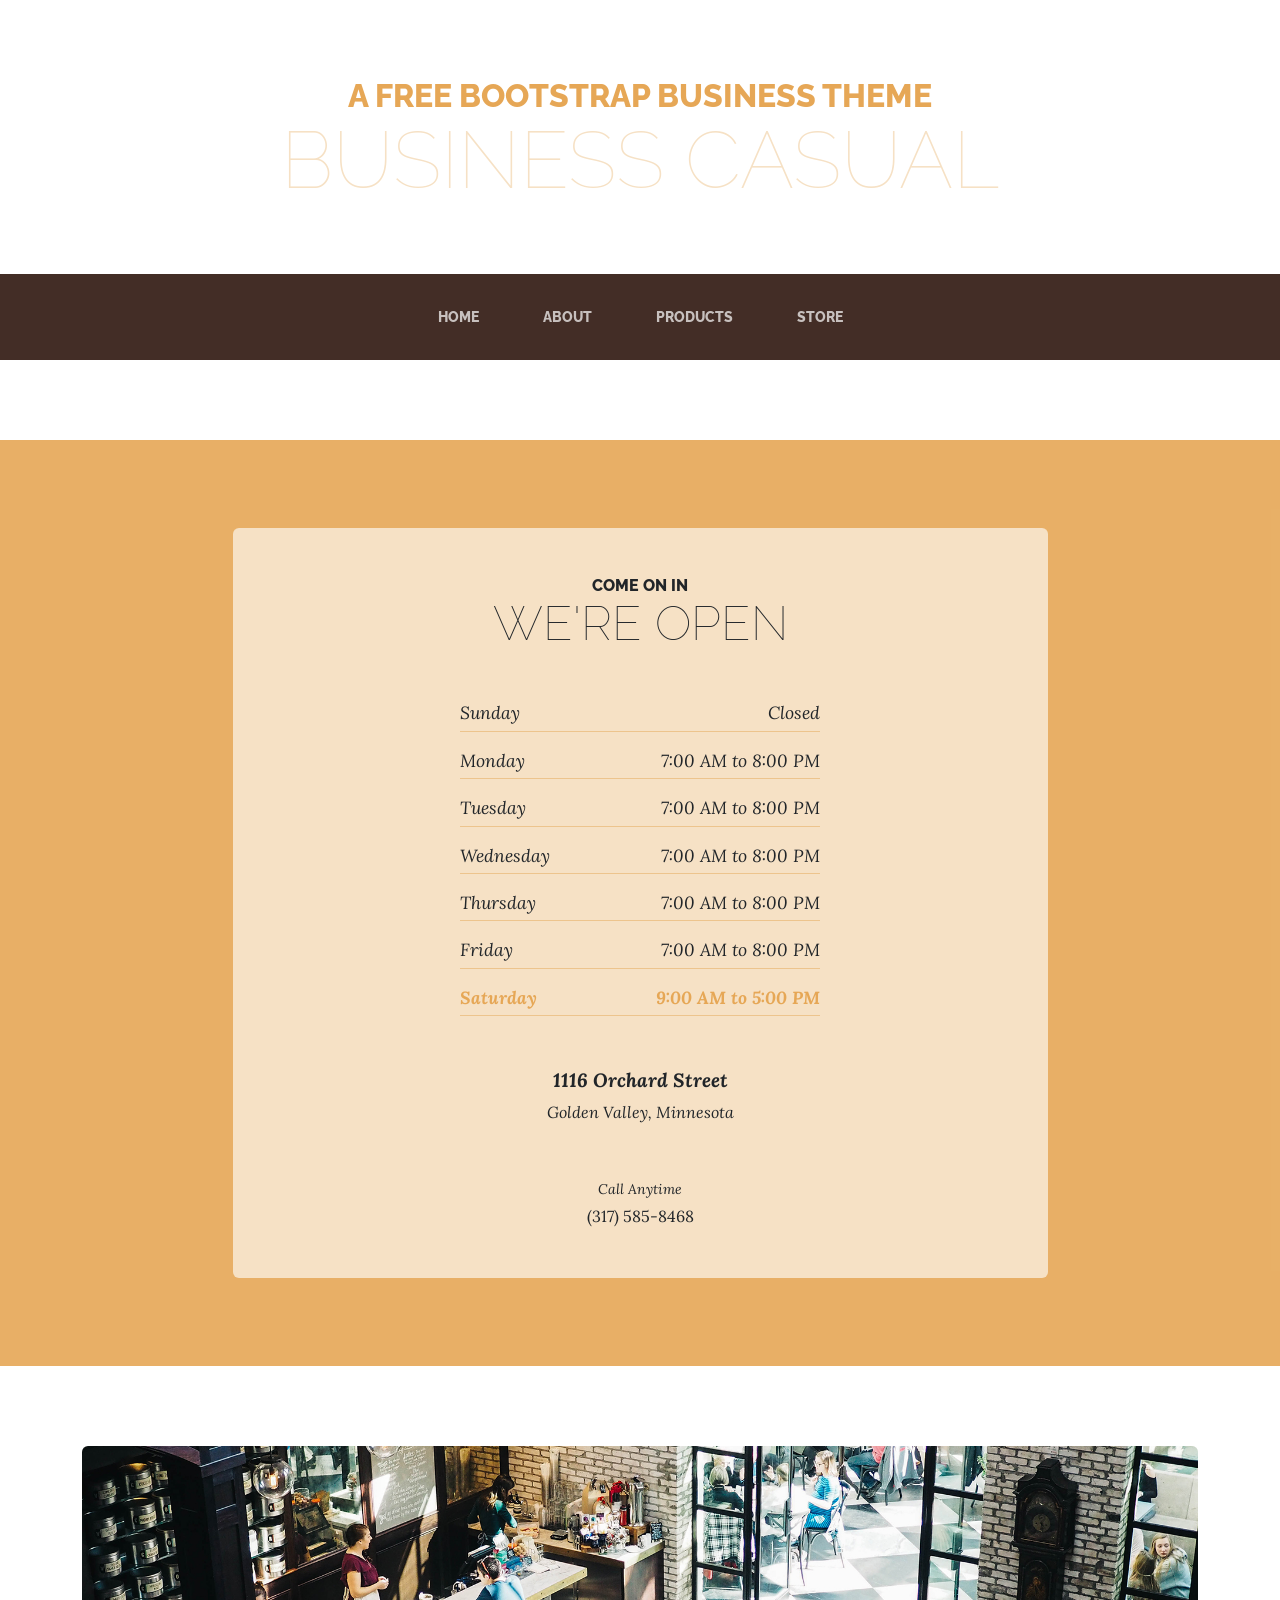
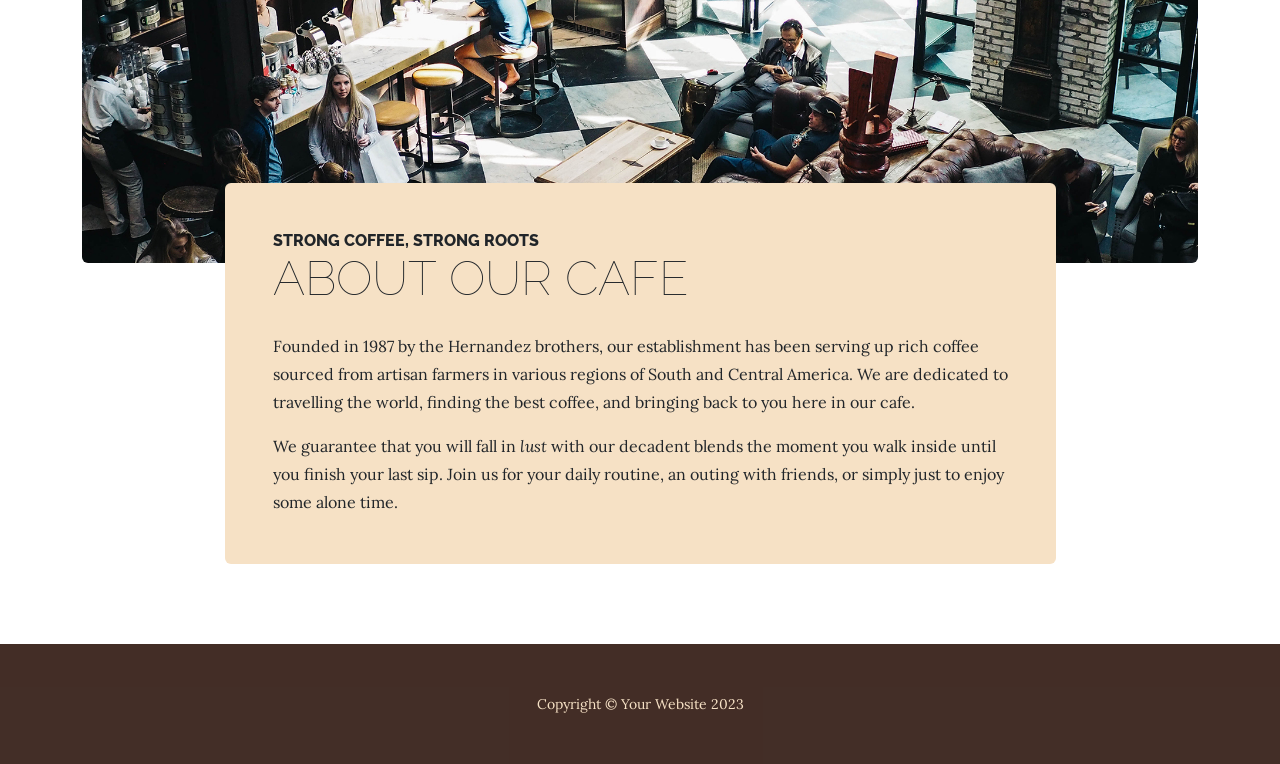
<file: store.html>
<!DOCTYPE html>
<html lang="en">
    <head>
        <meta charset="utf-8" />
        <meta name="viewport" content="width=device-width, initial-scale=1, shrink-to-fit=no" />
        <meta name="description" content="" />
        <meta name="author" content="" />
        <title>Business Casual - Start Bootstrap Theme</title>
        <link rel="icon" type="image/x-icon" href="assets/favicon.ico" />
        <!-- Google fonts-->
        <link href="https://fonts.googleapis.com/css?family=Raleway:100,100i,200,200i,300,300i,400,400i,500,500i,600,600i,700,700i,800,800i,900,900i" rel="stylesheet" />
        <link href="https://fonts.googleapis.com/css?family=Lora:400,400i,700,700i" rel="stylesheet" />
        <!-- Core theme CSS (includes Bootstrap)-->
        <link href="css/styles.css" rel="stylesheet" />
    </head>
    <body>
        <header>
            <h1 class="site-heading text-center text-faded d-none d-lg-block">
                <span class="site-heading-upper text-primary mb-3">A Free Bootstrap Business Theme</span>
                <span class="site-heading-lower">Business Casual</span>
            </h1>
        </header>
        <!-- Navigation-->
        <nav class="navbar navbar-expand-lg navbar-dark py-lg-4" id="mainNav">
            <div class="container">
                <a class="navbar-brand text-uppercase fw-bold d-lg-none" href="index.html">Start Bootstrap</a>
                <button class="navbar-toggler" type="button" data-bs-toggle="collapse" data-bs-target="#navbarSupportedContent" aria-controls="navbarSupportedContent" aria-expanded="false" aria-label="Toggle navigation"><span class="navbar-toggler-icon"></span></button>
                <div class="collapse navbar-collapse" id="navbarSupportedContent">
                    <ul class="navbar-nav mx-auto">
                        <li class="nav-item px-lg-4"><a class="nav-link text-uppercase" href="index.html">Home</a></li>
                        <li class="nav-item px-lg-4"><a class="nav-link text-uppercase" href="about.html">About</a></li>
                        <li class="nav-item px-lg-4"><a class="nav-link text-uppercase" href="products.html">Products</a></li>
                        <li class="nav-item px-lg-4"><a class="nav-link text-uppercase" href="store.html">Store</a></li>
                    </ul>
                </div>
            </div>
        </nav>
        <section class="page-section cta">
            <div class="container">
                <div class="row">
                    <div class="col-xl-9 mx-auto">
                        <div class="cta-inner bg-faded text-center rounded">
                            <h2 class="section-heading mb-5">
                                <span class="section-heading-upper">Come On In</span>
                                <span class="section-heading-lower">We're Open</span>
                            </h2>
                            <ul class="list-unstyled list-hours mb-5 text-left mx-auto">
                                <li class="list-unstyled-item list-hours-item d-flex">
                                    Sunday
                                    <span class="ms-auto">Closed</span>
                                </li>
                                <li class="list-unstyled-item list-hours-item d-flex">
                                    Monday
                                    <span class="ms-auto">7:00 AM to 8:00 PM</span>
                                </li>
                                <li class="list-unstyled-item list-hours-item d-flex">
                                    Tuesday
                                    <span class="ms-auto">7:00 AM to 8:00 PM</span>
                                </li>
                                <li class="list-unstyled-item list-hours-item d-flex">
                                    Wednesday
                                    <span class="ms-auto">7:00 AM to 8:00 PM</span>
                                </li>
                                <li class="list-unstyled-item list-hours-item d-flex">
                                    Thursday
                                    <span class="ms-auto">7:00 AM to 8:00 PM</span>
                                </li>
                                <li class="list-unstyled-item list-hours-item d-flex">
                                    Friday
                                    <span class="ms-auto">7:00 AM to 8:00 PM</span>
                                </li>
                                <li class="list-unstyled-item list-hours-item d-flex">
                                    Saturday
                                    <span class="ms-auto">9:00 AM to 5:00 PM</span>
                                </li>
                            </ul>
                            <p class="address mb-5">
                                <em>
                                    <strong>1116 Orchard Street</strong>
                                    <br />
                                    Golden Valley, Minnesota
                                </em>
                            </p>
                            <p class="mb-0">
                                <small><em>Call Anytime</em></small>
                                <br />
                                (317) 585-8468
                            </p>
                        </div>
                    </div>
                </div>
            </div>
        </section>
        <section class="page-section about-heading">
            <div class="container">
                <img class="img-fluid rounded about-heading-img mb-3 mb-lg-0" src="assets/img/about.jpg" alt="..." />
                <div class="about-heading-content">
                    <div class="row">
                        <div class="col-xl-9 col-lg-10 mx-auto">
                            <div class="bg-faded rounded p-5">
                                <h2 class="section-heading mb-4">
                                    <span class="section-heading-upper">Strong Coffee, Strong Roots</span>
                                    <span class="section-heading-lower">About Our Cafe</span>
                                </h2>
                                <p>Founded in 1987 by the Hernandez brothers, our establishment has been serving up rich coffee sourced from artisan farmers in various regions of South and Central America. We are dedicated to travelling the world, finding the best coffee, and bringing back to you here in our cafe.</p>
                                <p class="mb-0">
                                    We guarantee that you will fall in
                                    <em>lust</em>
                                    with our decadent blends the moment you walk inside until you finish your last sip. Join us for your daily routine, an outing with friends, or simply just to enjoy some alone time.
                                </p>
                            </div>
                        </div>
                    </div>
                </div>
            </div>
        </section>
        <footer class="footer text-faded text-center py-5">
            <div class="container"><p class="m-0 small">Copyright &copy; Your Website 2023</p></div>
        </footer>
        <!-- Bootstrap core JS-->
        <script src="https://cdn.jsdelivr.net/npm/bootstrap@5.2.3/dist/js/bootstrap.bundle.min.js"></script>
        <!-- Core theme JS-->
        <script src="js/scripts.js"></script>
    </body>
</html>
</file>
<file: css/mystyles.css>
body {
  background-color: #0a1628;
  font-family: 'Georgia', serif;
  color: #e8e8e8;
  margin: 0;
  padding: 0;
}


h1, h2, h3 {
  font-family: 'Arial', sans-serif;
  color: #f9d71c;
}


a {
  color: #63b3ed;
  text-decoration: none;
}

a:hover {
  text-decoration: underline;
  color: #f9d71c;
}


nav {
  background-color: #1a2a4a;
  padding: 14px 28px;
  display: flex;
  gap: 24px;
  border-bottom: 2px solid #f9d71c;
}

nav a {
  color: #ffffff;
  font-family: 'Arial', sans-serif;
  font-size: 15px;
  font-weight: bold;
}

nav a:hover {
  color: #f9d71c;
  text-decoration: none;
}

/* ---- Three Required Divs ---- */

/* Div 1: Hero */
#hero {
  background-color: #1a2a4a;
  text-align: center;
  padding: 70px 20px 50px;
  border-bottom: 3px solid #f9d71c;
}

#hero h1 {
  font-size: 3em;
  margin-bottom: 10px;
  letter-spacing: 2px;
}

#hero p {
  font-size: 1.2em;
  color: #cccccc;
  font-style: italic;
}

/* Div 2: Main Content */
#content {
  max-width: 880px;
  margin: 40px auto;
  padding: 0 28px;
  line-height: 1.9;
}

#content img {
  max-width: 100%;
  border-radius: 10px;
  margin: 20px 0;
  border: 3px solid #f9d71c;
}

/* Div 3: Media */
#media {
  max-width: 880px;
  margin: 40px auto;
  padding: 0 28px 60px;
}

/* Video responsive wrapper */
.video-wrap {
  position: relative;
  padding-bottom: 56.25%;
  height: 0;
  overflow: hidden;
  margin-bottom: 48px;
  border-radius: 10px;
  border: 3px solid #f9d71c;
}

.video-wrap iframe {
  position: absolute;
  top: 0;
  left: 0;
  width: 100%;
  height: 100%;
  border: none;
}

/* Lists */
ol {
  padding-left: 28px;
  line-height: 2.2;
}

ul {
  padding-left: 24px;
  line-height: 2;
  color: #cccccc;
}

/* Footer */
footer {
  background-color: #1a2a4a;
  text-align: center;
  padding: 24px;
  color: #888888;
  font-size: 13px;
  border-top: 2px solid #f9d71c;
  font-family: 'Arial', sans-serif;
}

/* Anchor jump link */
.anchor-link {
  display: inline-block;
  margin: 12px 0;
  font-family: 'Arial', sans-serif;
  font-size: 14px;
}
</file>
